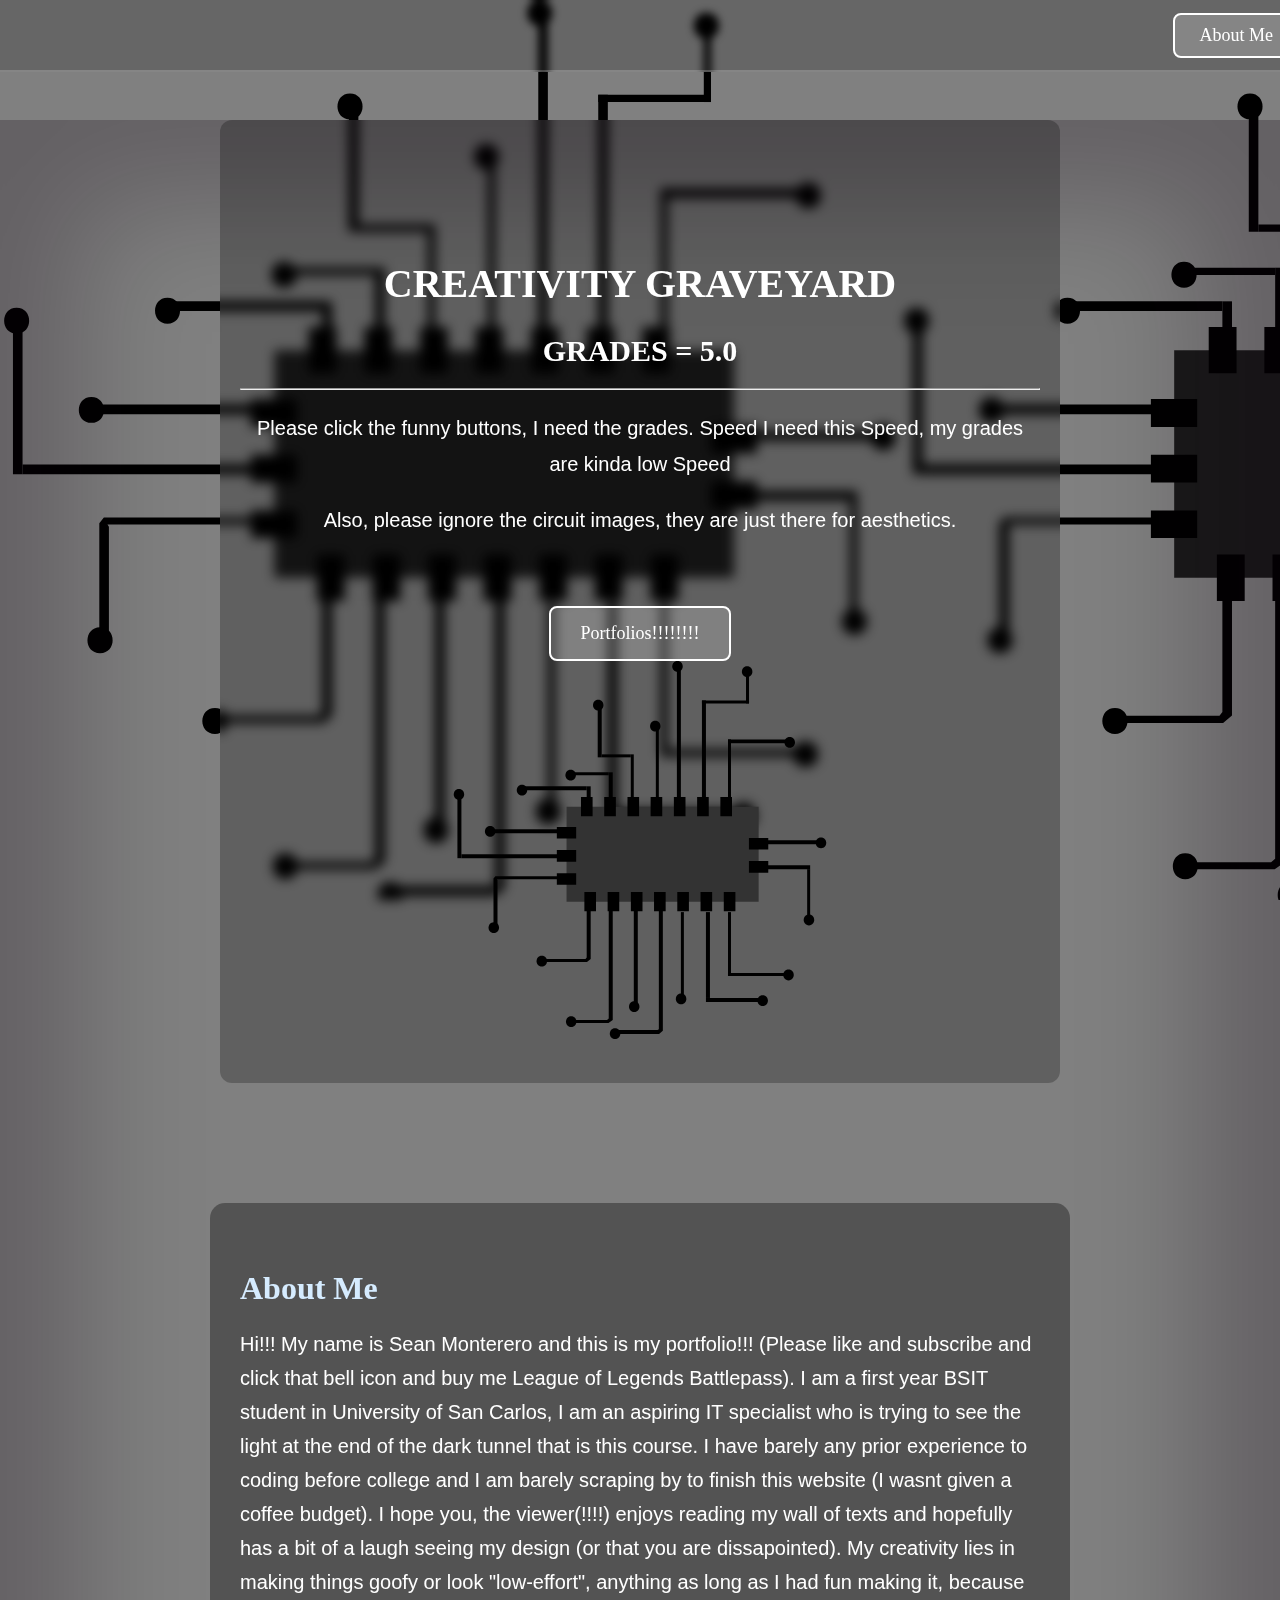
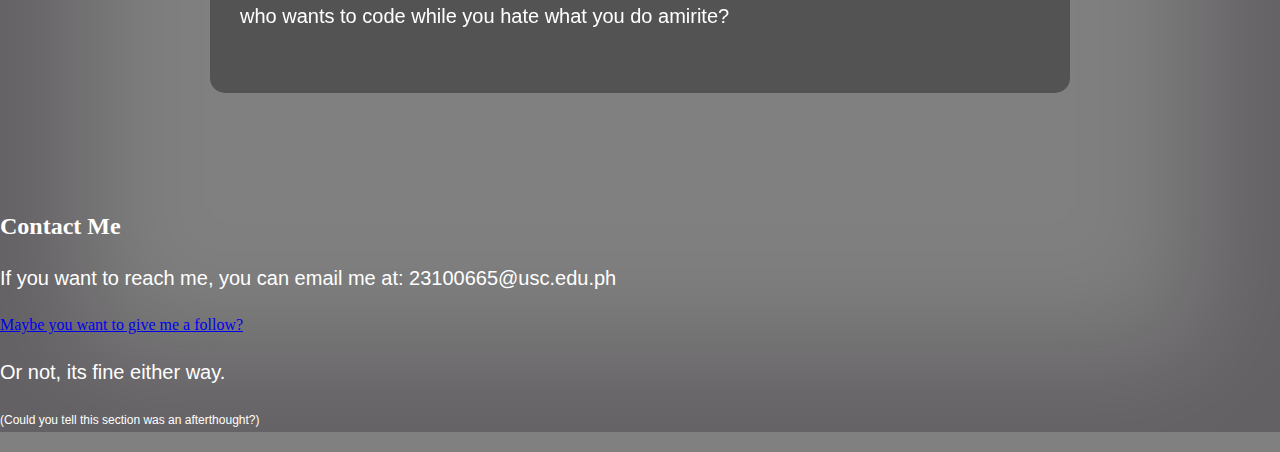
<file: index.html>
<!DOCTYPE html>

<html>

<head>

<title>Creativity Graveyard</title>
<link rel="stylesheet" href="homepage.css">
</head>

<body>
        <div class="topbar">
            <a href="#about" class="about-btn">About Me</a>
        </div>

    <div class="container">
<h1 style="font-family: 'playfair display', serif;
    font-size: 40px;
    margin-top: 100px; color: white;"> CREATIVITY GRAVEYARD</h1>
<h1 style="margin-bottom: 20px; font-size: 30px; color: white;">GRADES = 5.0</h1>
<hr>

<p style="color: white;">
    Please click the funny buttons, I need the grades. 
    Speed I need this Speed, my grades are kinda low Speed
    </p>
<p style="color: white;">
    Also, please ignore the circuit images, they are just there for aesthetics.
    </p>
<br>
<div class="button-container">
    <a href="PlateOfGabagool.html" class="button">Portfolios!!!!!!!!</a>
  
</div>
<img src="circuit.svg">
</div>

    <section id="about">
        <h2><strong>About Me</strong></h2>
        <p>Hi!!! My name is Sean Monterero and this is my portfolio!!! (Please like and subscribe and click that bell icon and buy me League of Legends Battlepass).
             I am a first year BSIT student in University of San Carlos, I am an aspiring IT specialist who is trying to see the light at the end of the dark tunnel that is this course.
              I have barely any prior experience to coding before college and I am barely scraping by to finish this website (I wasnt given a coffee budget).
               I hope you, the viewer(!!!!) enjoys reading my wall of texts and hopefully has a bit of a laugh seeing my design (or that you are dissapointed).
            My creativity lies in making things goofy or look "low-effort", anything as long as I had fun making it, because who wants to code while you hate what you do amirite?</p>
    </section>

    <section class="contactmepls">
        <h2><strong>Contact Me</strong></h2>
        <p>If you want to reach me, you can email me at: 23100665@usc.edu.ph</p>
        <a href= "https://www.instagram.com/frrarrk.dominic/" target="_blank">Maybe you want to give me a follow?</a>
        <p>Or not, its fine either way.</p>
        <p style="font-size: 12px;">(Could you tell this section was an afterthought?) </p>
    </section>
</body>






</html>
</file>
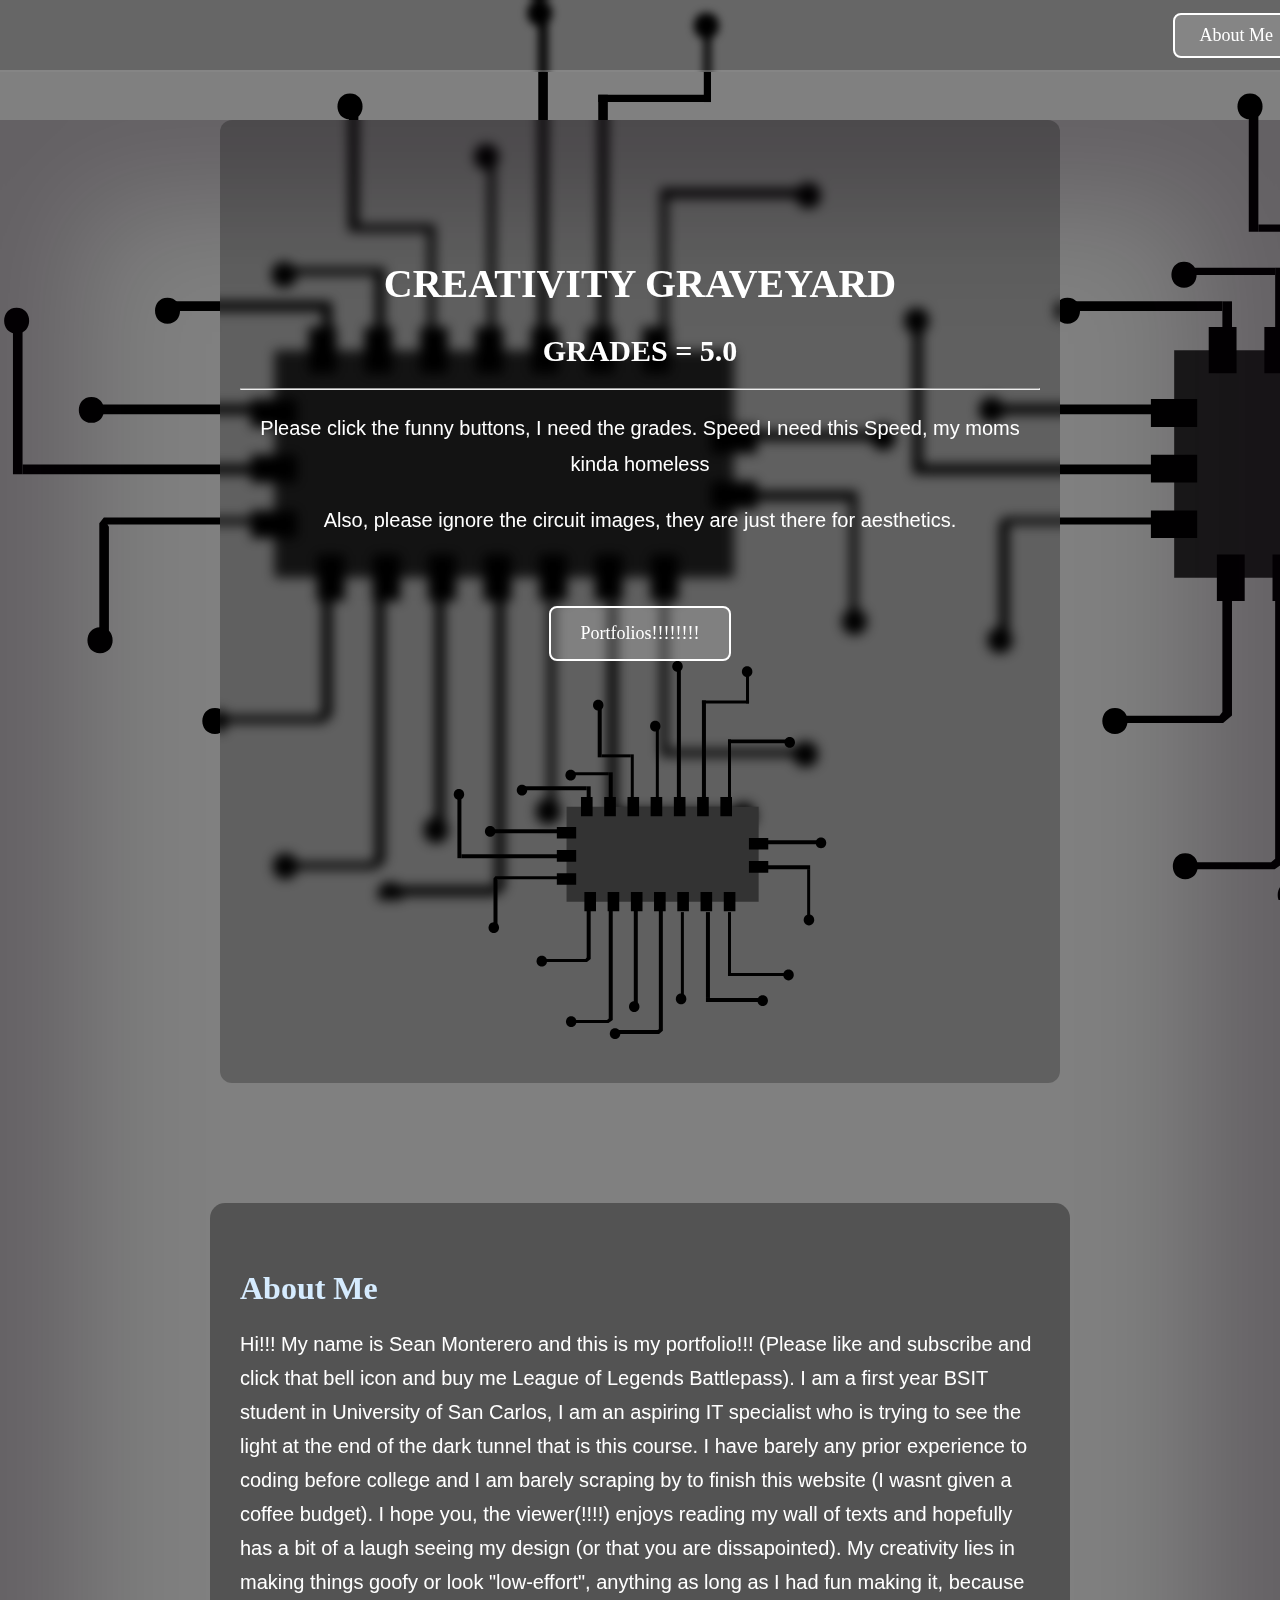
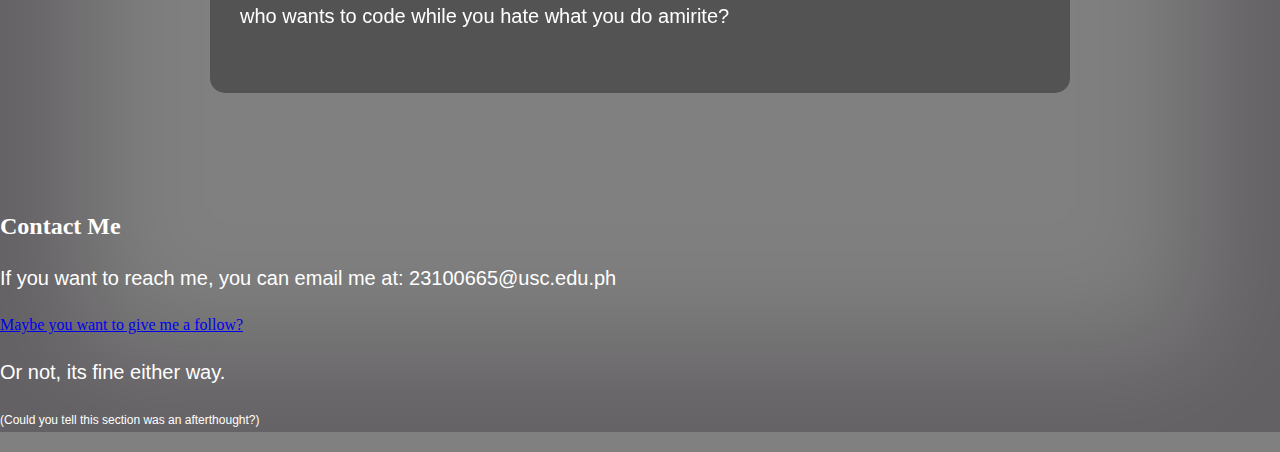
<file: WebShite/index.html>
<!DOCTYPE html>

<html>

<head>

<title>ITC PROJECT</title>
<link rel="stylesheet" href="homepage.css">
</head>

<body>
        <div class="topbar">
            <a href="#about" class="about-btn">About Me</a>
        </div>

    <div class="container">
<h1 style="font-family: 'playfair display', serif;
    font-size: 40px;
    margin-top: 100px; color: white;"> CREATIVITY GRAVEYARD</h1>
<h1 style="margin-bottom: 20px; font-size: 30px; color: white;">GRADES = 5.0</h1>
<hr>

<p style="color: white;">
    Please click the funny buttons, I need the grades. 
    Speed I need this Speed, my moms kinda homeless
    </p>
<p style="color: white;">
    Also, please ignore the circuit images, they are just there for aesthetics.
    </p>
<br>
<div class="button-container">
    <a href="PlateOfGabagool.html" class="button">Portfolios!!!!!!!!</a>
  
</div>
<img src="circuit.svg">
</div>

    <section id="about">
        <h2><strong>About Me</strong></h2>
        <p>Hi!!! My name is Sean Monterero and this is my portfolio!!! (Please like and subscribe and click that bell icon and buy me League of Legends Battlepass).
             I am a first year BSIT student in University of San Carlos, I am an aspiring IT specialist who is trying to see the light at the end of the dark tunnel that is this course.
              I have barely any prior experience to coding before college and I am barely scraping by to finish this website (I wasnt given a coffee budget).
               I hope you, the viewer(!!!!) enjoys reading my wall of texts and hopefully has a bit of a laugh seeing my design (or that you are dissapointed).
            My creativity lies in making things goofy or look "low-effort", anything as long as I had fun making it, because who wants to code while you hate what you do amirite?</p>
    </section>

    <section id="contact">
        <h2><strong>Contact Me</strong></h2>
        <p>If you want to reach me, you can email me at: 23100665@usc.edu.ph</p>
        <a href= "https://www.instagram.com/frrarrk.dominic/" target="_blank">Maybe you want to give me a follow?</a>
        <p>Or not, its fine either way.</p>
        <p style="font-size: 12px;">(Could you tell this section was an afterthought?) </p>
    </section>
</body>





</html>
</file>
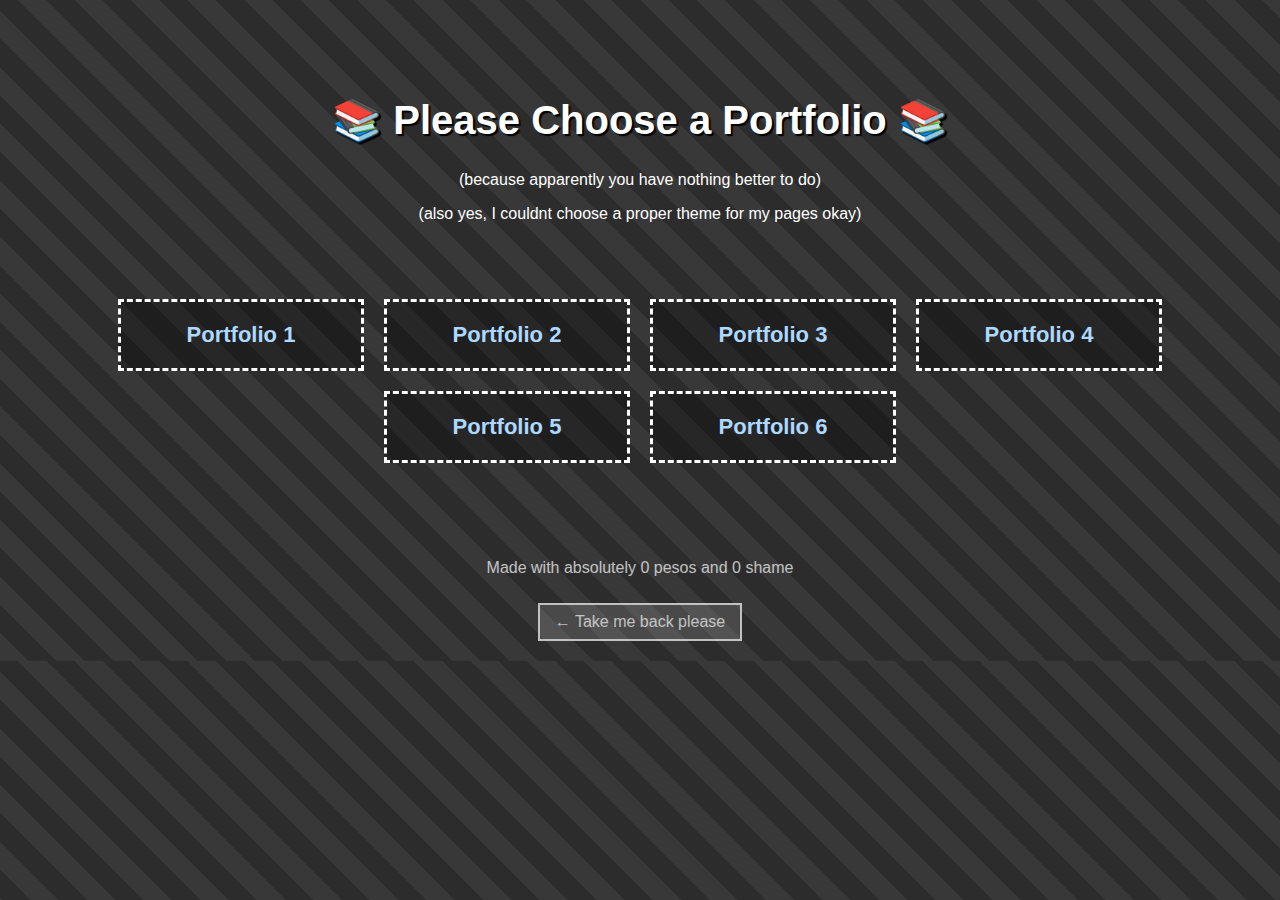
<file: PlateOfGabagool.html>
<!DOCTYPE html>
<html lang="en">
<head>
    <meta charset="UTF-8">
    <meta name="viewport" content="width=device-width, initial-scale=1.0">
    <title>Creativity Graveyard)</title>
    <link rel="stylesheet" href="HalaAngPageNiLanding.css">
</head>
<body>

    <div class="header">
        <h1>📚 Please Choose a Portfolio 📚</h1>
        <p>(because apparently you have nothing better to do)</p>
        <p>(also yes, I couldnt choose a proper theme for my pages okay)</p>
    </div>

    <div class="container">

        <div class="portfolio-box">
            <a href="portfolio1.html">Portfolio 1</a>
        </div>

        <div class="portfolio-box">
            <a href="portfolio2.html">Portfolio 2</a>
        </div>

        <div class="portfolio-box">
            <a href="portfolio3.html">Portfolio 3</a>
        </div>

        <div class="portfolio-box">
            <a href="portfolio4.html">Portfolio 4</a>
        </div>

        <div class="portfolio-box">
            <a href="portfolio5.html">Portfolio 5</a>
        </div>

        <div class="portfolio-box">
            <a href="portfolio6.html">Portfolio 6</a>
        </div>

    </div>

    <div class="footer">
        <p>Made with absolutely 0 pesos and 0 shame</p>
        <a href="index.html" class="back-btn">← Take me back please</a>
    </div>

</body>
</html>
</file>
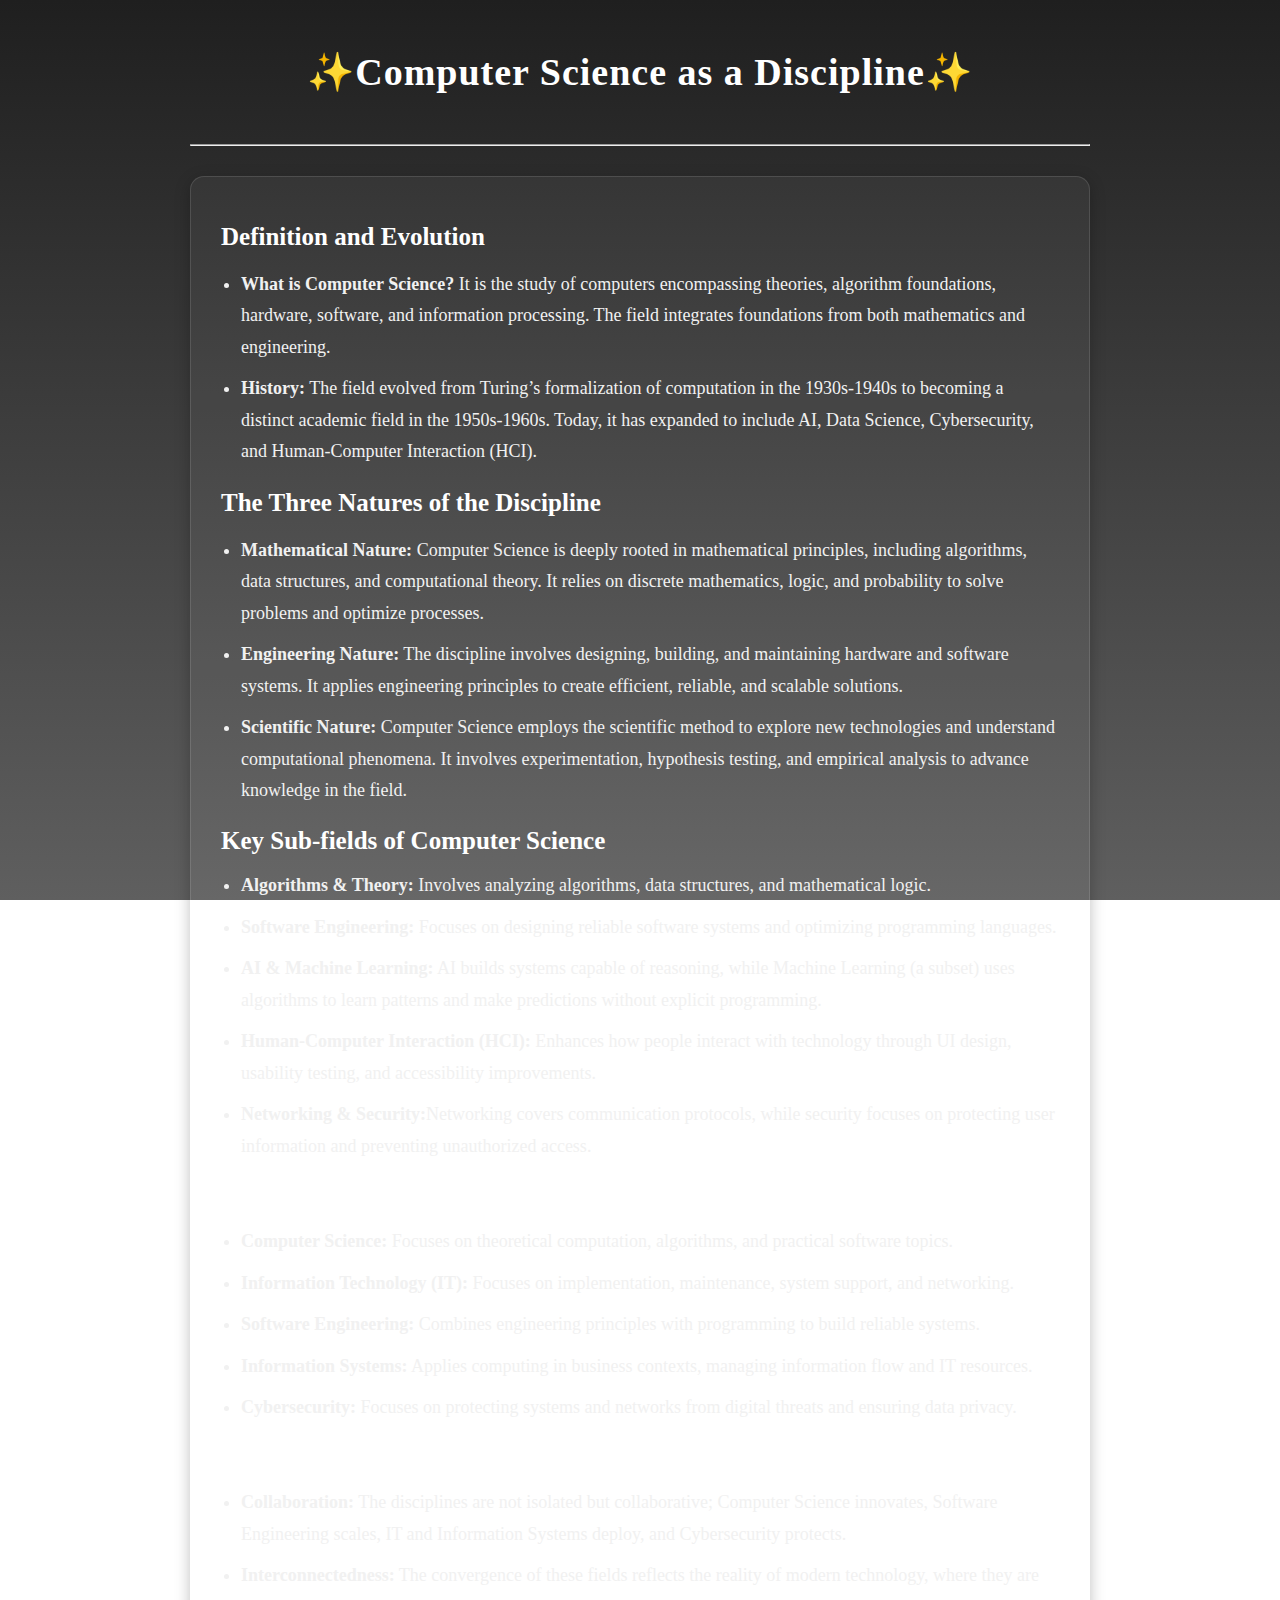
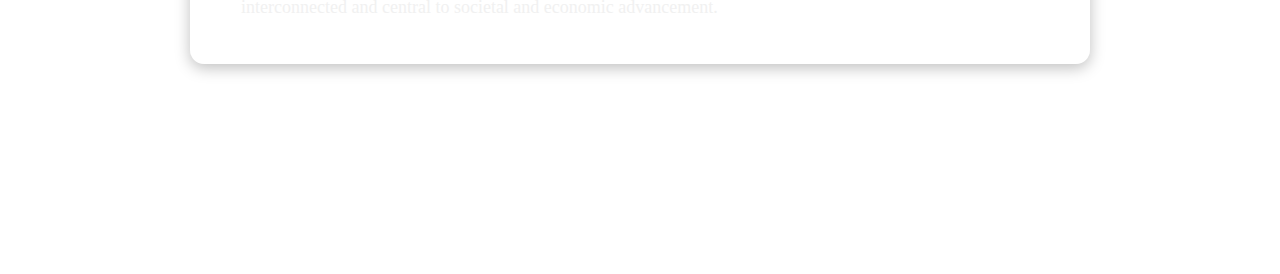
<file: portfolio1.html>
<!DOCTYPE html>
<html lang="en">
<head>
    <meta charset="UTF-8">
    <meta name="viewport" content="width=device-width, initial-scale=1.0">
    <title>Document</title>
    <link rel="stylesheet" href="portfolios.css">
</head>
<body>
    <div class="container">
<h1>✨Computer Science as a Discipline✨</h1>
<hr>
<div class="text-box">

    <h2 style="font-size: 25px; text-align: left; color: white;">
        Definition and Evolution
    </h2>

<p style="text-align: left;">
    <ul>
        <li style="text-align: left;"> <strong>What is Computer Science?</strong> It is the study of computers encompassing theories, algorithm foundations, hardware, software, and information processing.
             The field integrates foundations from both mathematics and engineering. </li>
        <li style="text-align: left;"> <strong>History:</strong> The field evolved from Turing’s formalization of computation in the 1930s-1940s to becoming a distinct academic field in the 1950s-1960s. 
            Today, it has expanded to include AI, Data Science, Cybersecurity, and Human-Computer Interaction (HCI). </li>
    </ul>    
</p>
    <h2 style="font-size: 25px; text-align: left; color: white;">
        The Three Natures of the Discipline
    </h2>

<p style="text-align: left;">
    <ul>
        <li style="text-align: left;"> <strong>Mathematical Nature:</strong> Computer Science is deeply rooted in mathematical principles, including algorithms, data structures, and computational theory. 
            It relies on discrete mathematics, logic, and probability to solve problems and optimize processes. </li>
        <li style="text-align: left;"> <strong>Engineering Nature:</strong> The discipline involves designing, building, and maintaining hardware and software systems. 
            It applies engineering principles to create efficient, reliable, and scalable solutions. </li>
        <li style="text-align: left;"> <strong>Scientific Nature:</strong> Computer Science employs the scientific method to explore new technologies and understand computational phenomena. 
            It involves experimentation, hypothesis testing, and empirical analysis to advance knowledge in the field. </li>
    </ul> 
</p>

<h2 style="font-size: 25px; text-align: left; color: white;">
        Key Sub-fields of Computer Science
</h2>
    <ul>
        <li style="text-align: left;">
            <strong>Algorithms & Theory:</strong> Involves analyzing algorithms, data structures, and mathematical logic.
        </li>
        <li style="text-align: left;">
            <strong>Software Engineering:</strong> Focuses on designing reliable software systems and optimizing programming languages.
        </li>
        <li style="text-align: left;"> 
            <strong>AI & Machine Learning:</strong> AI builds systems capable of reasoning, while Machine Learning (a subset)
             uses algorithms to learn patterns and make predictions without explicit programming.
        </li>
        <li style="text-align: left;">
            <strong>Human-Computer Interaction (HCI):</strong> Enhances how people interact with technology through UI design, usability testing, and accessibility improvements.
        </li>
        <li style="text-align: left;">
            <strong>Networking & Security:</strong>Networking covers communication protocols, while security focuses on protecting user information and preventing unauthorized access.
        </li>
    </ul>
<h2 style="font-size: 25px; text-align: left; color: white;">
    The 5 Computing Disciplines
</h2>


<ul>
    <li style="text-align: left;">
        <strong>Computer Science:</strong> Focuses on theoretical computation, algorithms, and practical software topics.
    </li>
    <li style="text-align: left;">
        <strong>Information Technology (IT):</strong> Focuses on implementation, maintenance, system support, and networking.
    </li>
    <li style="text-align: left;">
        <strong>Software Engineering:</strong> Combines engineering principles with programming to build reliable systems.
    </li>
    <li style="text-align: left;">
        <strong>Information Systems:</strong> Applies computing in business contexts, managing information flow and IT resources.
    </li>
    <li style="text-align: left;">
        <strong>Cybersecurity:</strong> Focuses on protecting systems and networks from digital threats and ensuring data privacy.
    </li>
</ul>

<h2 style="font-size: 25px; text-align: left; color: white;">
    Analysis of the Field
</h2>

<ul>
    <li style="text-align: left;">
        <strong>Collaboration:</strong> The disciplines are not isolated but collaborative; Computer Science innovates, Software Engineering scales, IT and Information Systems deploy, and Cybersecurity protects.
    </li>
    <li style="text-align: left;">
        <strong>Interconnectedness:</strong> The convergence of these fields reflects the reality of modern technology, where they are interconnected and central to societal and economic advancement.
    </li>
</ul>
</div>
<br>
    <div class="button-container">
    <a href="PlateOfGabagool.html" class="button">Take me back!</a>
    
    </div>

</div>
</body





</html>
</file>
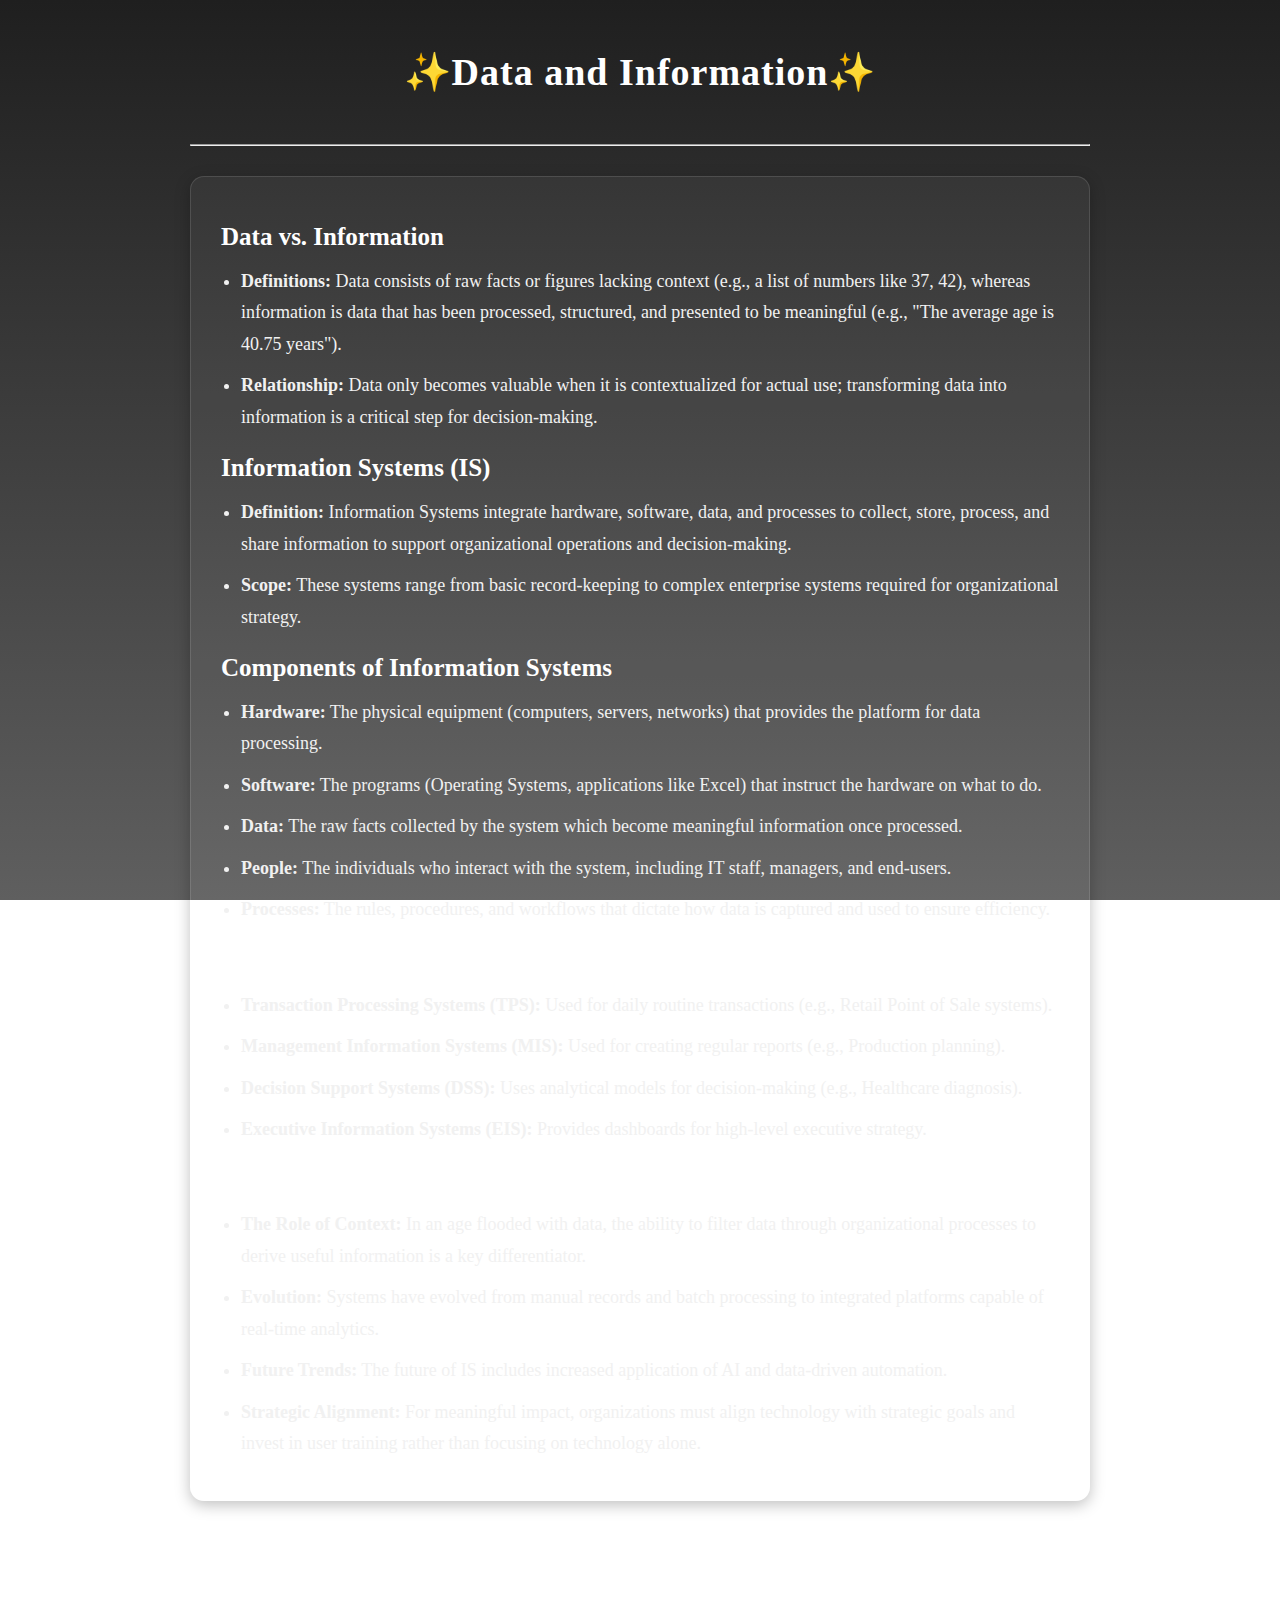
<file: portfolio2.html>
<!DOCTYPE html>
<html lang="en">
<head>
    <meta charset="UTF-8">
    <meta name="viewport" content="width=device-width, initial-scale=1.0">
    <title>Creativity Graveyard</title>
    <link rel="stylesheet" href="portfolios.css">
</head>
<body>
    <div class="container">
        <h1>✨Data and Information✨</h1>
        <hr>

        <div class="text-box">
            <!-- Data vs. Information -->
            <h2 style="font-size: 25px; text-align: left; color: white;">
                Data vs. Information
            </h2>

            <ul>
                <li style="text-align: left;">
                    <strong>Definitions:</strong> Data consists of raw facts or figures lacking context (e.g., a list of numbers like 37, 42), whereas information is data that has been processed, structured, and presented to be meaningful (e.g., "The average age is 40.75 years").
                </li>
                <li style="text-align: left;">
                    <strong>Relationship:</strong> Data only becomes valuable when it is contextualized for actual use; transforming data into information is a critical step for decision-making.
                </li>
            </ul>

           
            <h2 style="font-size: 25px; text-align: left; color: white;">
                Information Systems (IS)
            </h2>

            <ul>
                <li style="text-align: left;">
                    <strong>Definition:</strong> Information Systems integrate hardware, software, data, and processes to collect, store, process, and share information to support organizational operations and decision-making.
                </li>
                <li style="text-align: left;">
                    <strong>Scope:</strong> These systems range from basic record-keeping to complex enterprise systems required for organizational strategy.
                </li>
            </ul>

          
            <h2 style="font-size: 25px; text-align: left; color: white;">
                Components of Information Systems
            </h2>

            <ul>
                <li style="text-align: left;"><strong>Hardware:</strong> The physical equipment (computers, servers, networks) that provides the platform for data processing.</li>
                <li style="text-align: left;"><strong>Software:</strong> The programs (Operating Systems, applications like Excel) that instruct the hardware on what to do.</li>
                <li style="text-align: left;"><strong>Data:</strong> The raw facts collected by the system which become meaningful information once processed.</li>
                <li style="text-align: left;"><strong>People:</strong> The individuals who interact with the system, including IT staff, managers, and end-users.</li>
                <li style="text-align: left;"><strong>Processes:</strong> The rules, procedures, and workflows that dictate how data is captured and used to ensure efficiency.</li>
            </ul>

           
            <h2 style="font-size: 25px; text-align: left; color: white;">
                Types of Support Systems
            </h2>

            <ul>
                <li style="text-align: left;"><strong>Transaction Processing Systems (TPS):</strong> Used for daily routine transactions (e.g., Retail Point of Sale systems).</li>
                <li style="text-align: left;"><strong>Management Information Systems (MIS):</strong> Used for creating regular reports (e.g., Production planning).</li>
                <li style="text-align: left;"><strong>Decision Support Systems (DSS):</strong> Uses analytical models for decision-making (e.g., Healthcare diagnosis).</li>
                <li style="text-align: left;"><strong>Executive Information Systems (EIS):</strong> Provides dashboards for high-level executive strategy.</li>
            </ul>

          
            <h2 style="font-size: 25px; text-align: left; color: white;">
                Analysis and Future Outlook
            </h2>

            <ul>
                <li style="text-align: left;"><strong>The Role of Context:</strong> In an age flooded with data, the ability to filter data through organizational processes to derive useful information is a key differentiator.</li>
                <li style="text-align: left;"><strong>Evolution:</strong> Systems have evolved from manual records and batch processing to integrated platforms capable of real-time analytics.</li>
                <li style="text-align: left;"><strong>Future Trends:</strong> The future of IS includes increased application of AI and data-driven automation.</li>
                <li style="text-align: left;"><strong>Strategic Alignment:</strong> For meaningful impact, organizations must align technology with strategic goals and invest in user training rather than focusing on technology alone.</li>
            </ul>
        </div>

     
        <br>
        <div class="button-container">
          <a href="PlateOfGabagool.html" class="button">Take me back!</a>
        </div>
    </div>
   
    



</body>
</html>
</file>
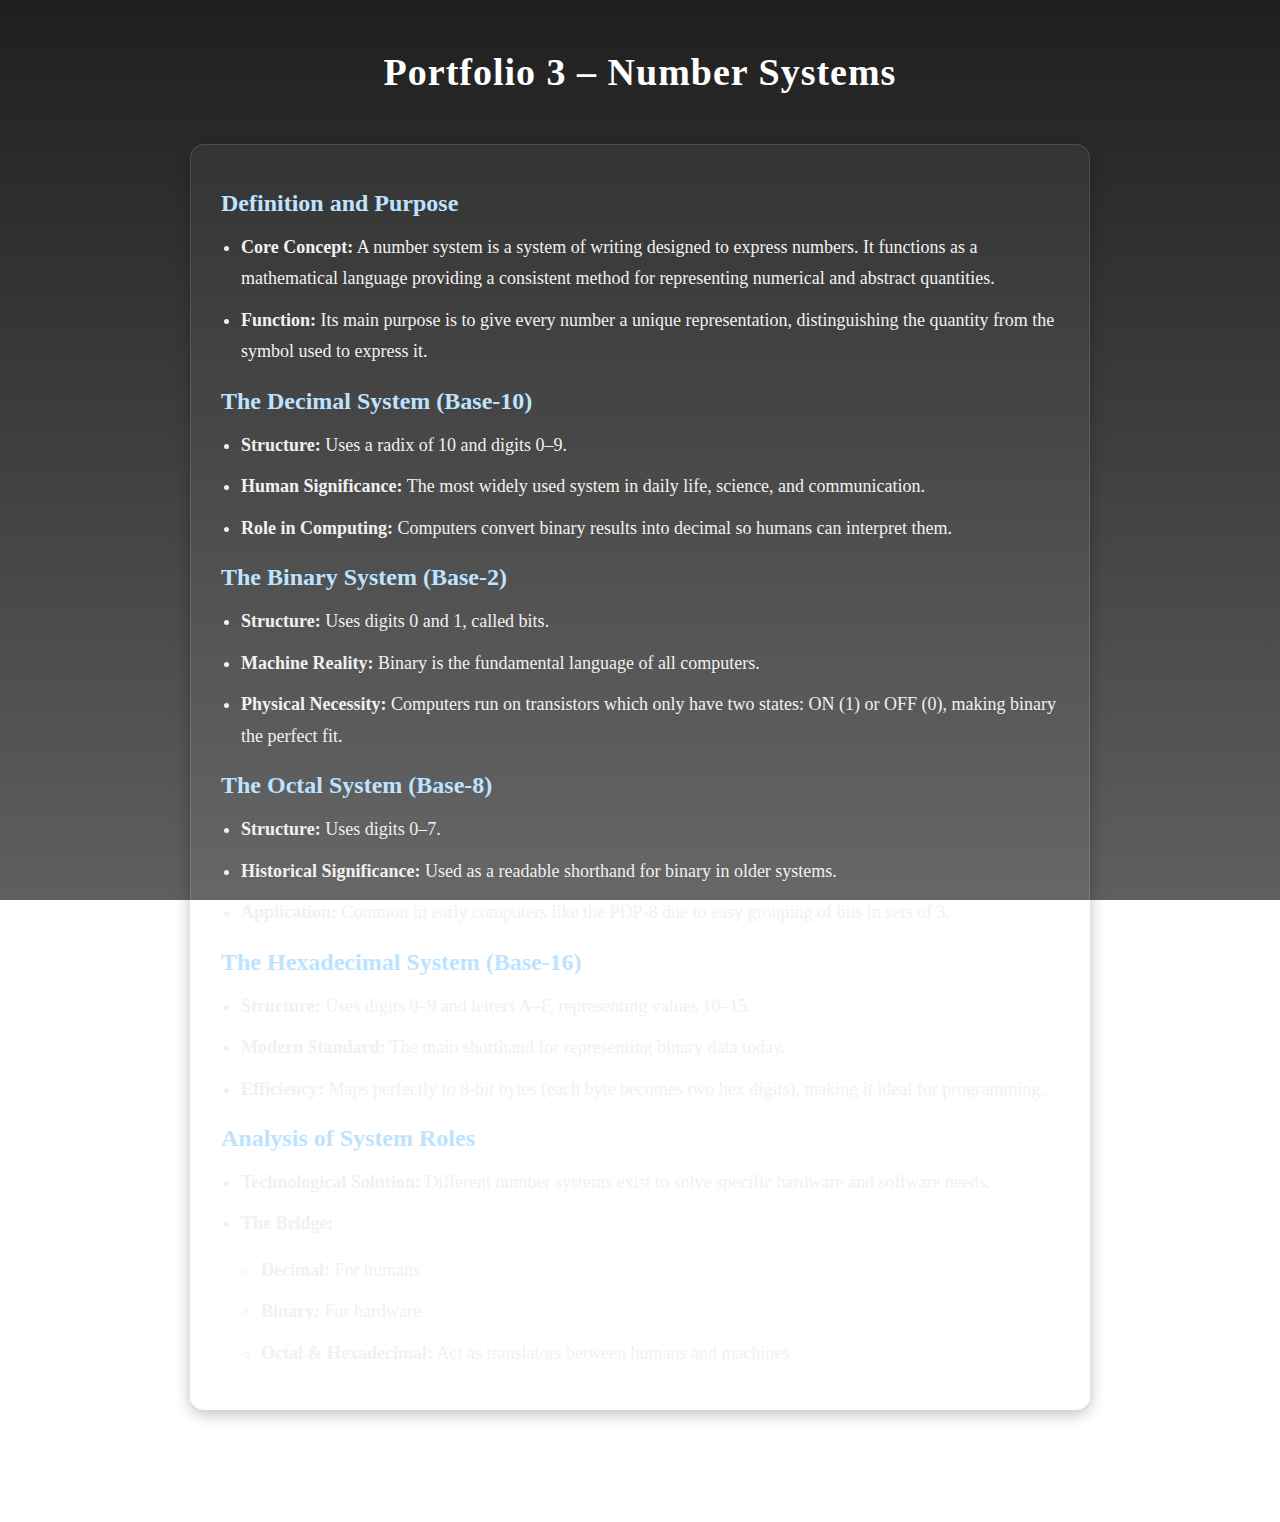
<file: portfolio3.html>
<!DOCTYPE html>
<html lang="en">
<head>
    <meta charset="UTF-8">
    <meta name="viewport" content="width=device-width, initial-scale=1.0">
    <title>Creativity Graveyard</title>
    <link rel="stylesheet" href="portfolios.css">
</head>
<body>

    <div class="container">
        <h1>Portfolio 3 – Number Systems</h1>

        <div class="text-box">

            <h2>Definition and Purpose</h2>
            <ul>
                <li><strong>Core Concept:</strong> A number system is a system of writing designed to express numbers. It functions as a mathematical language providing a consistent method for representing numerical and abstract quantities.</li>
                <li><strong>Function:</strong> Its main purpose is to give every number a unique representation, distinguishing the quantity from the symbol used to express it.</li>
            </ul>

            <h2>The Decimal System (Base-10)</h2>
            <ul>
                <li><strong>Structure:</strong> Uses a radix of 10 and digits 0–9.</li>
                <li><strong>Human Significance:</strong> The most widely used system in daily life, science, and communication.</li>
                <li><strong>Role in Computing:</strong> Computers convert binary results into decimal so humans can interpret them.</li>
            </ul>

            <h2>The Binary System (Base-2)</h2>
            <ul>
                <li><strong>Structure:</strong> Uses digits 0 and 1, called bits.</li>
                <li><strong>Machine Reality:</strong> Binary is the fundamental language of all computers.</li>
                <li><strong>Physical Necessity:</strong> Computers run on transistors which only have two states: ON (1) or OFF (0), making binary the perfect fit.</li>
            </ul>

            <h2>The Octal System (Base-8)</h2>
            <ul>
                <li><strong>Structure:</strong> Uses digits 0–7.</li>
                <li><strong>Historical Significance:</strong> Used as a readable shorthand for binary in older systems.</li>
                <li><strong>Application:</strong> Common in early computers like the PDP-8 due to easy grouping of bits in sets of 3.</li>
            </ul>

            <h2>The Hexadecimal System (Base-16)</h2>
            <ul>
                <li><strong>Structure:</strong> Uses digits 0–9 and letters A–F, representing values 10–15.</li>
                <li><strong>Modern Standard:</strong> The main shorthand for representing binary data today.</li>
                <li><strong>Efficiency:</strong> Maps perfectly to 8-bit bytes (each byte becomes two hex digits), making it ideal for programming.</li>
            </ul>

            <h2>Analysis of System Roles</h2>
            <ul>
                <li><strong>Technological Solution:</strong> Different number systems exist to solve specific hardware and software needs.</li>
                <li><strong>The Bridge:</strong>  
                    <ul>
                        <li><strong>Decimal:</strong> For humans</li>
                        <li><strong>Binary:</strong> For hardware</li>
                        <li><strong>Octal & Hexadecimal:</strong> Act as translators between humans and machines</li>
                    </ul>
                </li>
            </ul>

        </div>
    </div>

    <div class="button-container">
        <a href="PlateOfGabagool.html" class="button">Take me back!</a>
    </div>

</body>
</html>
</file>
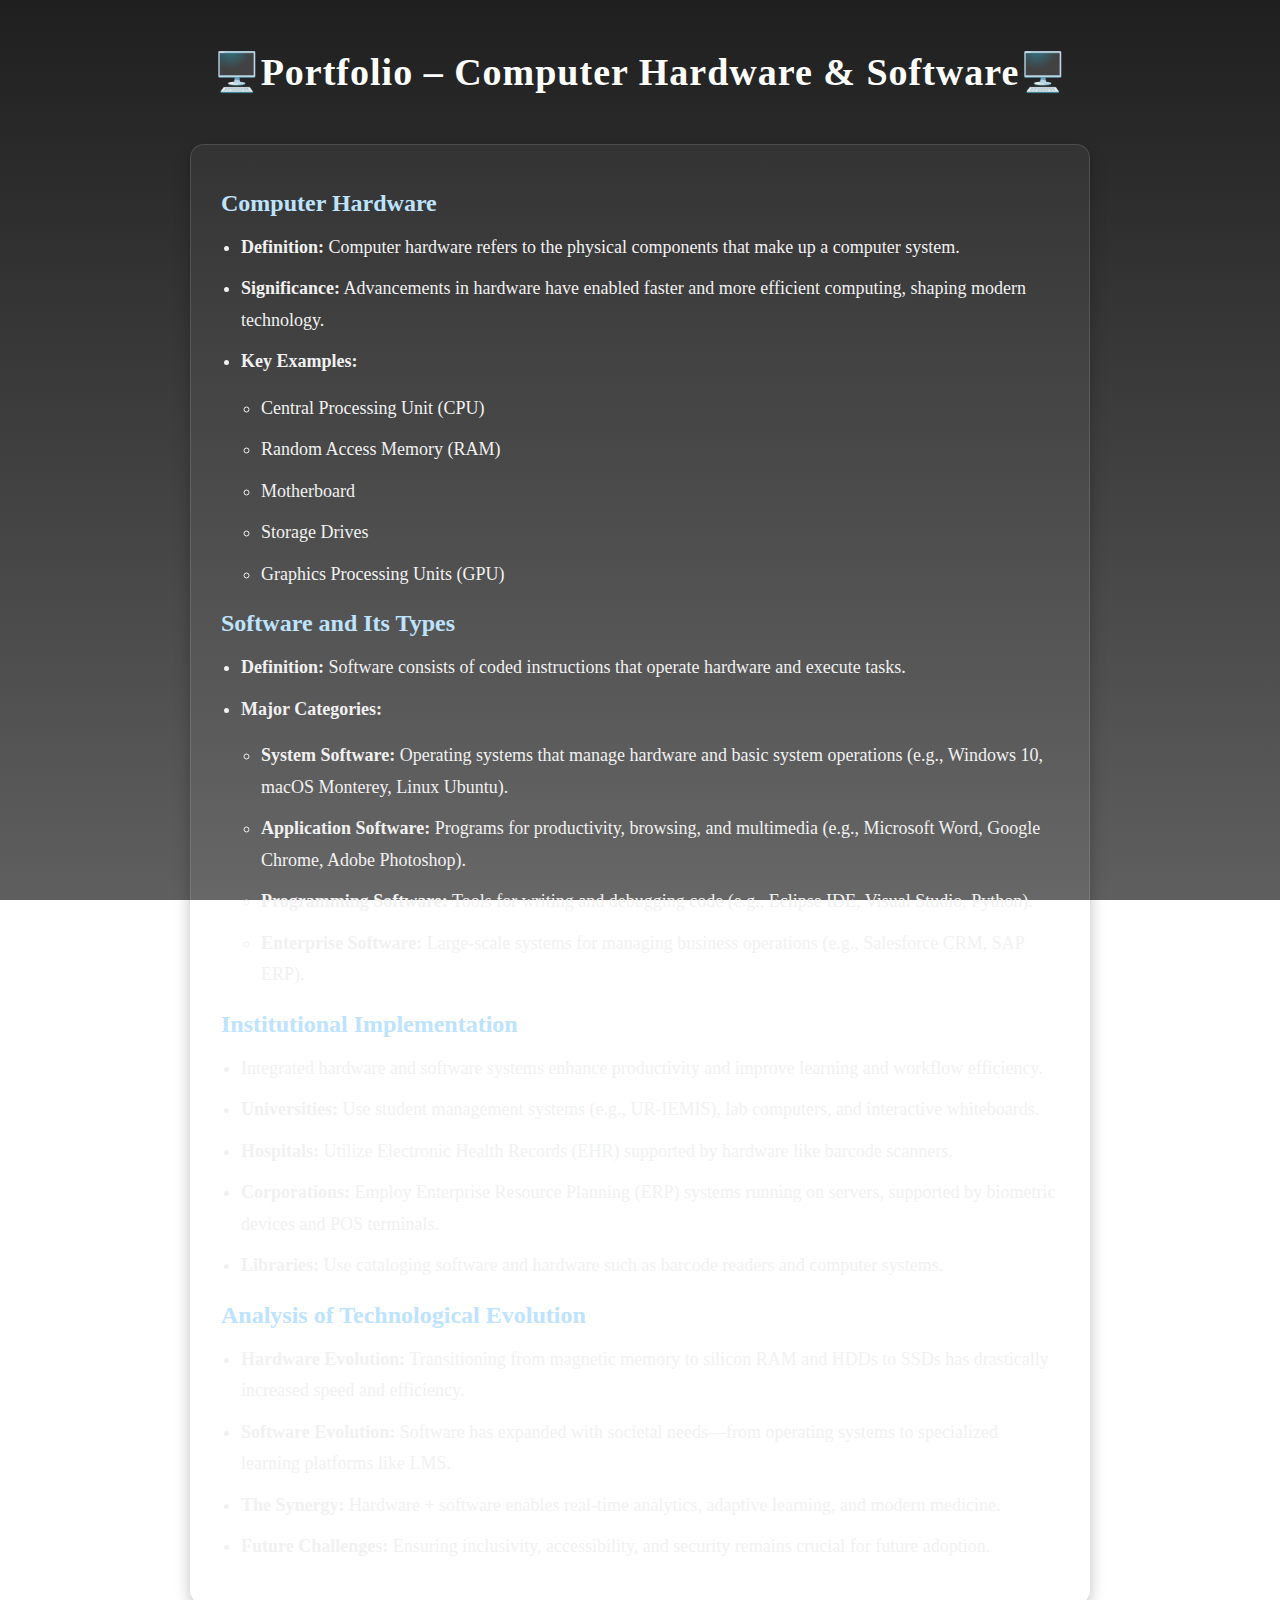
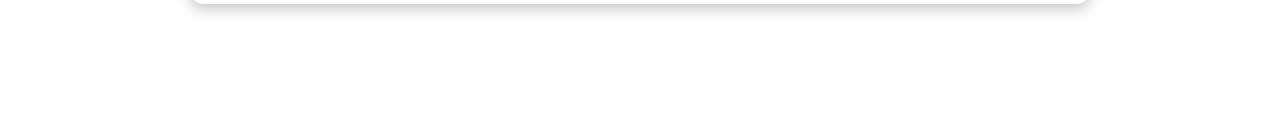
<file: portfolio4.html>
<!DOCTYPE html>
<html lang="en">
<head>
    <meta charset="UTF-8">
    <meta name="viewport" content="width=device-width, initial-scale=1.0">
    <title>Portfolio – Hardware and Software</title>
    <link rel="stylesheet" href="portfolios.css">
</head>
<body>

    <div class="container">
        <h1>🖥️Portfolio – Computer Hardware & Software🖥️</h1>

        <div class="text-box">

            <h2>Computer Hardware</h2>
            <ul>
                <li><strong>Definition:</strong> Computer hardware refers to the physical components that make up a computer system.</li>
                <li><strong>Significance:</strong> Advancements in hardware have enabled faster and more efficient computing, shaping modern technology.</li>
                <li><strong>Key Examples:</strong>
                    <ul>
                        <li>Central Processing Unit (CPU)</li>
                        <li>Random Access Memory (RAM)</li>
                        <li>Motherboard</li>
                        <li>Storage Drives</li>
                        <li>Graphics Processing Units (GPU)</li>
                    </ul>
                </li>
            </ul>

            <h2>Software and Its Types</h2>
            <ul>
                <li><strong>Definition:</strong> Software consists of coded instructions that operate hardware and execute tasks.</li>
                <li><strong>Major Categories:</strong>
                    <ul>
                        <li><strong>System Software:</strong> Operating systems that manage hardware and basic system operations (e.g., Windows 10, macOS Monterey, Linux Ubuntu).</li>
                        <li><strong>Application Software:</strong> Programs for productivity, browsing, and multimedia (e.g., Microsoft Word, Google Chrome, Adobe Photoshop).</li>
                        <li><strong>Programming Software:</strong> Tools for writing and debugging code (e.g., Eclipse IDE, Visual Studio, Python).</li>
                        <li><strong>Enterprise Software:</strong> Large-scale systems for managing business operations (e.g., Salesforce CRM, SAP ERP).</li>
                    </ul>
                </li>
            </ul>

            <h2>Institutional Implementation</h2>
            <ul>
                <li>Integrated hardware and software systems enhance productivity and improve learning and workflow efficiency.</li>
                <li><strong>Universities:</strong> Use student management systems (e.g., UR-IEMIS), lab computers, and interactive whiteboards.</li>
                <li><strong>Hospitals:</strong> Utilize Electronic Health Records (EHR) supported by hardware like barcode scanners.</li>
                <li><strong>Corporations:</strong> Employ Enterprise Resource Planning (ERP) systems running on servers, supported by biometric devices and POS terminals.</li>
                <li><strong>Libraries:</strong> Use cataloging software and hardware such as barcode readers and computer systems.</li>
            </ul>

            <h2>Analysis of Technological Evolution</h2>
            <ul>
                <li><strong>Hardware Evolution:</strong> Transitioning from magnetic memory to silicon RAM and HDDs to SSDs has drastically increased speed and efficiency.</li>
                <li><strong>Software Evolution:</strong> Software has expanded with societal needs—from operating systems to specialized learning platforms like LMS.</li>
                <li><strong>The Synergy:</strong> Hardware + software enables real-time analytics, adaptive learning, and modern medicine.</li>
                <li><strong>Future Challenges:</strong> Ensuring inclusivity, accessibility, and security remains crucial for future adoption.</li>
            </ul>

        </div>
    </div>

    <div class="button-container">
         <a href="PlateOfGabagool.html" class="button">Take me back!</a>
    </div>

</body>
</html>
</file>
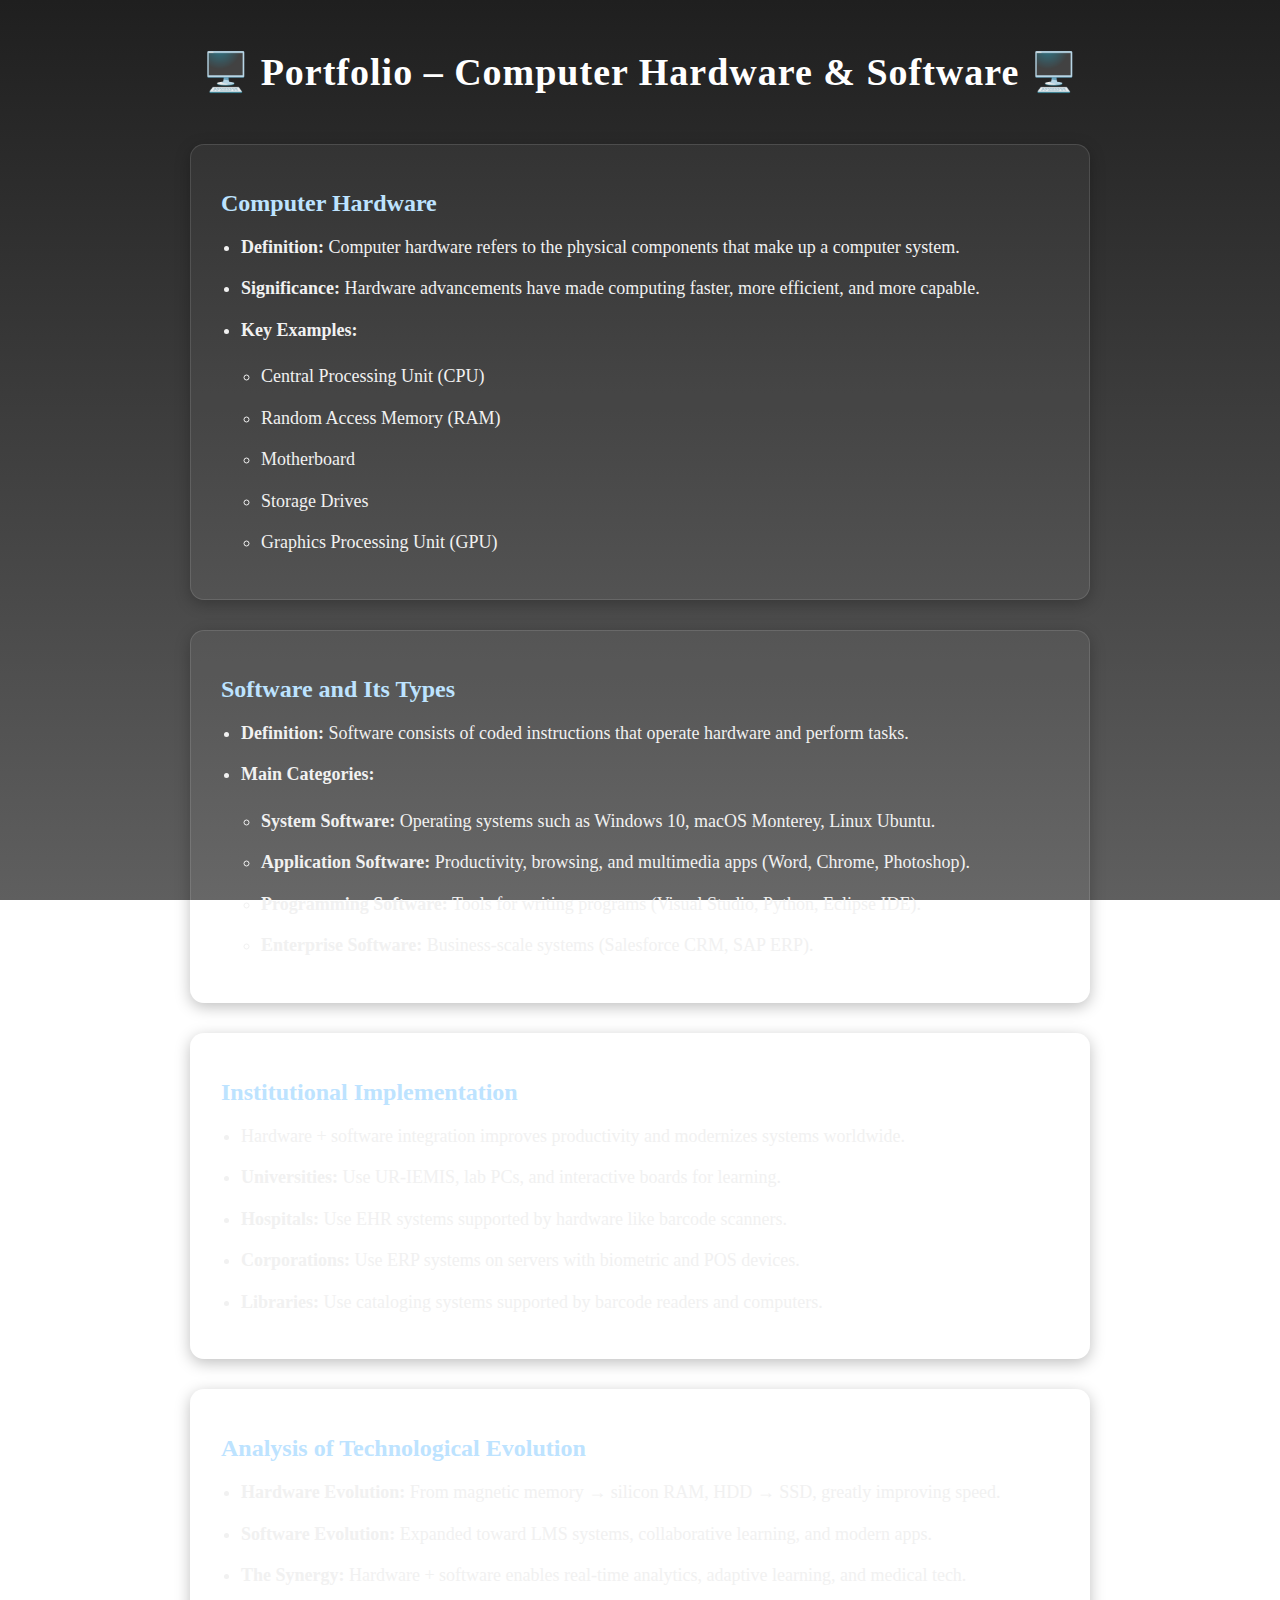
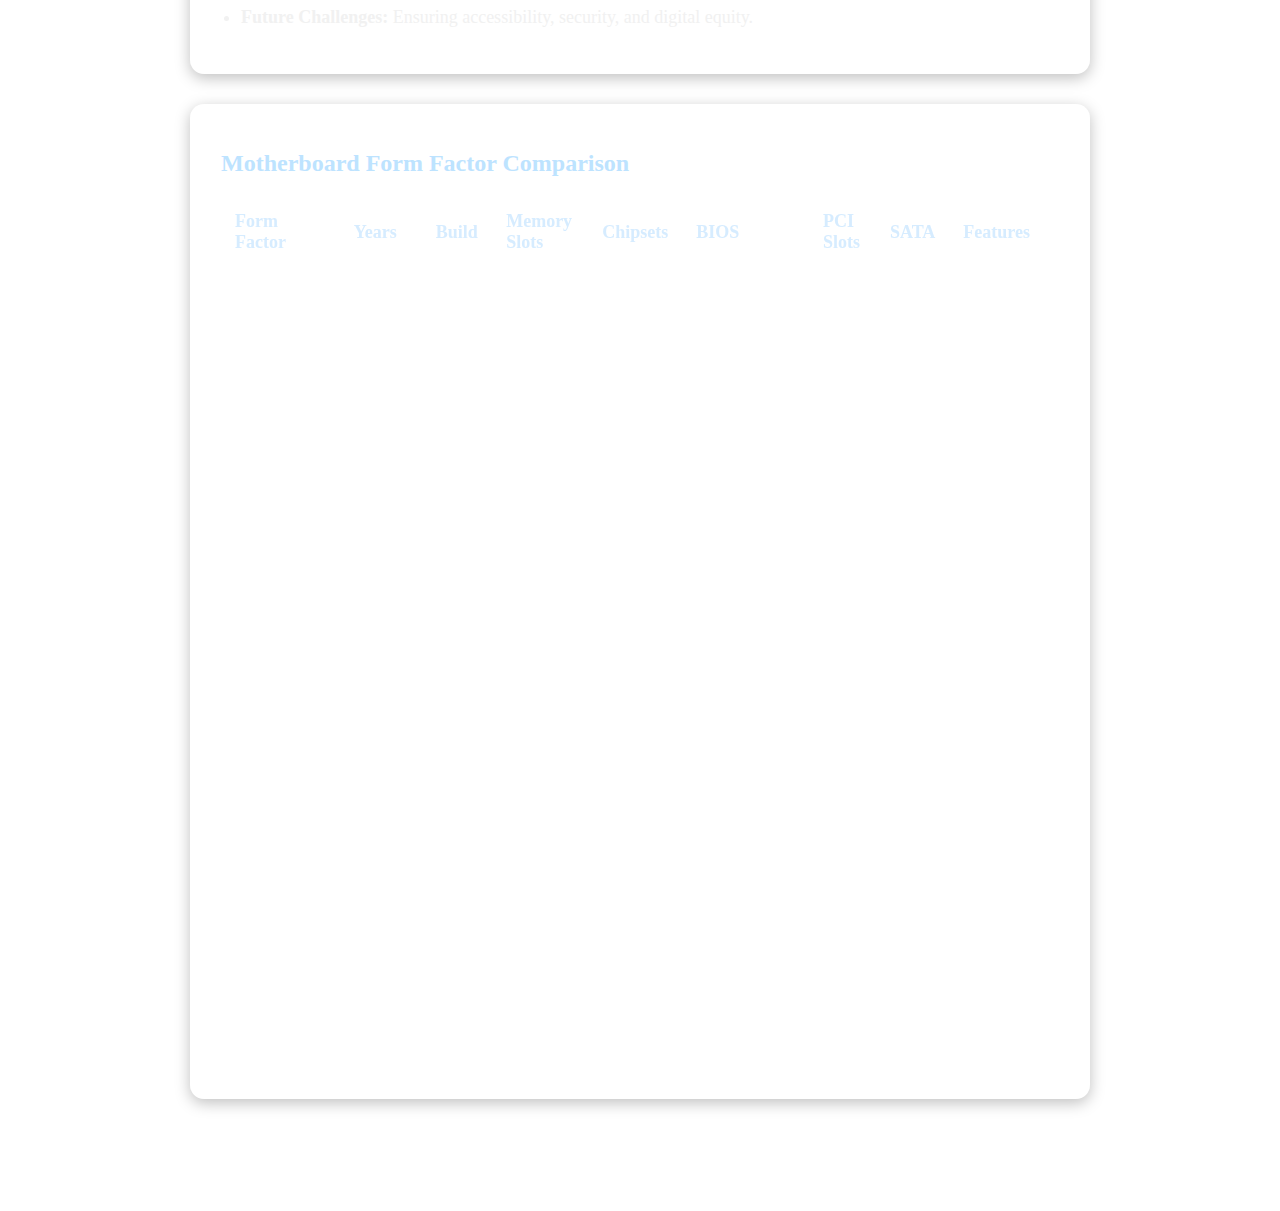
<file: portfolio5.html>
<!DOCTYPE html>
<html lang="en">
<head>
    <meta charset="UTF-8">
    <meta name="viewport" content="width=device-width, initial-scale=1.0">
    <title>Portfolio – Hardware and Software</title>
    <link rel="stylesheet" href="portfolios.css">
</head>
<body>

    <div class="container">
        <h1>🖥️ Portfolio – Computer Hardware & Software 🖥️</h1>

        
        <div class="text-box">
            <h2>Computer Hardware</h2>
            <ul>
                <li><strong>Definition:</strong> Computer hardware refers to the physical components that make up a computer system.</li>
                <li><strong>Significance:</strong> Hardware advancements have made computing faster, more efficient, and more capable.</li>
                <li><strong>Key Examples:</strong>
                    <ul>
                        <li>Central Processing Unit (CPU)</li>
                        <li>Random Access Memory (RAM)</li>
                        <li>Motherboard</li>
                        <li>Storage Drives</li>
                        <li>Graphics Processing Unit (GPU)</li>
                    </ul>
                </li>
            </ul>
        </div>

        
        <div class="text-box">
            <h2>Software and Its Types</h2>
            <ul>
                <li><strong>Definition:</strong> Software consists of coded instructions that operate hardware and perform tasks.</li>
                <li><strong>Main Categories:</strong>
                    <ul>
                        <li><strong>System Software:</strong> Operating systems such as Windows 10, macOS Monterey, Linux Ubuntu.</li>
                        <li><strong>Application Software:</strong> Productivity, browsing, and multimedia apps (Word, Chrome, Photoshop).</li>
                        <li><strong>Programming Software:</strong> Tools for writing programs (Visual Studio, Python, Eclipse IDE).</li>
                        <li><strong>Enterprise Software:</strong> Business-scale systems (Salesforce CRM, SAP ERP).</li>
                    </ul>
                </li>
            </ul>
        </div>

      
        <div class="text-box">
            <h2>Institutional Implementation</h2>
            <ul>
                <li>Hardware + software integration improves productivity and modernizes systems worldwide.</li>
                <li><strong>Universities:</strong> Use UR-IEMIS, lab PCs, and interactive boards for learning.</li>
                <li><strong>Hospitals:</strong> Use EHR systems supported by hardware like barcode scanners.</li>
                <li><strong>Corporations:</strong> Use ERP systems on servers with biometric and POS devices.</li>
                <li><strong>Libraries:</strong> Use cataloging systems supported by barcode readers and computers.</li>
            </ul>
        </div>

        
        <div class="text-box">
            <h2>Analysis of Technological Evolution</h2>
            <ul>
                <li><strong>Hardware Evolution:</strong> From magnetic memory → silicon RAM, HDD → SSD, greatly improving speed.</li>
                <li><strong>Software Evolution:</strong> Expanded toward LMS systems, collaborative learning, and modern apps.</li>
                <li><strong>The Synergy:</strong> Hardware + software enables real-time analytics, adaptive learning, and medical tech.</li>
                <li><strong>Future Challenges:</strong> Ensuring accessibility, security, and digital equity.</li>
            </ul>
        </div>

        
        <div class="text-box">
            <h2>Motherboard Form Factor Comparison</h2>

            <table class="info-table">
                <tr>
                    <th>Form Factor</th>
                    <th>Years</th>
                    <th>Build</th>
                    <th>Memory Slots</th>
                    <th>Chipsets</th>
                    <th>BIOS</th>
                    <th>PCI Slots</th>
                    <th>SATA</th>
                    <th>Features</th>
                </tr>

                <tr>
                    <td>AT Motherboard</td>
                    <td>1984–1997</td>
                    <td>Varies</td>
                    <td>Varies</td>
                    <td>Varies</td>
                    <td>AMI/AWARD</td>
                    <td>Up to 8</td>
                    <td>None</td>
                    <td>5-Pin DIN keyboard port</td>
                </tr>

                <tr>
                    <td>ATX Motherboard</td>
                    <td>1995–Present</td>
                    <td>Varies</td>
                    <td>2–4</td>
                    <td>Varies</td>
                    <td>UEFI</td>
                    <td>Up to 7</td>
                    <td>Yes</td>
                    <td>Integrated I/O panel, 20/24-pin power</td>
                </tr>

                <tr>
                    <td>BTX Motherboard</td>
                    <td>2004–2007</td>
                    <td>Varies</td>
                    <td>2–4</td>
                    <td>Varies</td>
                    <td>UEFI</td>
                    <td>Up to 7</td>
                    <td>Yes</td>
                    <td>Optimized airflow layout</td>
                </tr>

                <tr>
                    <td>Extended-ATX</td>
                    <td>1999–Present</td>
                    <td>Varies</td>
                    <td>4–8+</td>
                    <td>Varies</td>
                    <td>UEFI</td>
                    <td>Up to 7</td>
                    <td>Yes</td>
                    <td>Supports dual-CPU setups</td>
                </tr>

                <tr>
                    <td>LPX Motherboard</td>
                    <td>Late 80s–Mid 90s</td>
                    <td>Varies</td>
                    <td>Varies</td>
                    <td>Varies</td>
                    <td>AMI/AWARD</td>
                    <td>Riser Card</td>
                    <td>None</td>
                    <td>Slim design with riser card</td>
                </tr>

                <tr>
                    <td>Micro-ATX</td>
                    <td>1997–Present</td>
                    <td>Varies</td>
                    <td>2–4</td>
                    <td>Varies</td>
                    <td>UEFI</td>
                    <td>Up to 4</td>
                    <td>Yes</td>
                    <td>Smaller ATX footprint</td>
                </tr>

                <tr>
                    <td>Mini ITX</td>
                    <td>2001–Present</td>
                    <td>Varies</td>
                    <td>2</td>
                    <td>Varies</td>
                    <td>UEFI</td>
                    <td>1</td>
                    <td>Yes</td>
                    <td>Compact, low-power builds</td>
                </tr>

                <tr>
                    <td>Mini-ATX</td>
                    <td>1998</td>
                    <td>Varies</td>
                    <td>2–4</td>
                    <td>Varies</td>
                    <td>AWARD</td>
                    <td>Up to 6</td>
                    <td>Yes</td>
                    <td>Small variant of ATX</td>
                </tr>

                <tr>
                    <td>Pico BTX</td>
                    <td>2004–2007</td>
                    <td>Varies</td>
                    <td>1–2</td>
                    <td>Varies</td>
                    <td>Varies</td>
                    <td>1</td>
                    <td>Yes</td>
                    <td>Smallest BTX form factor</td>
                </tr>

            </table>
        </div>

    </div>

  
    <div class="button-container">
        <a href="PlateOfGabagool.html" class="button">Take me back!</a>
    </div>

</body>
</html>
</file>
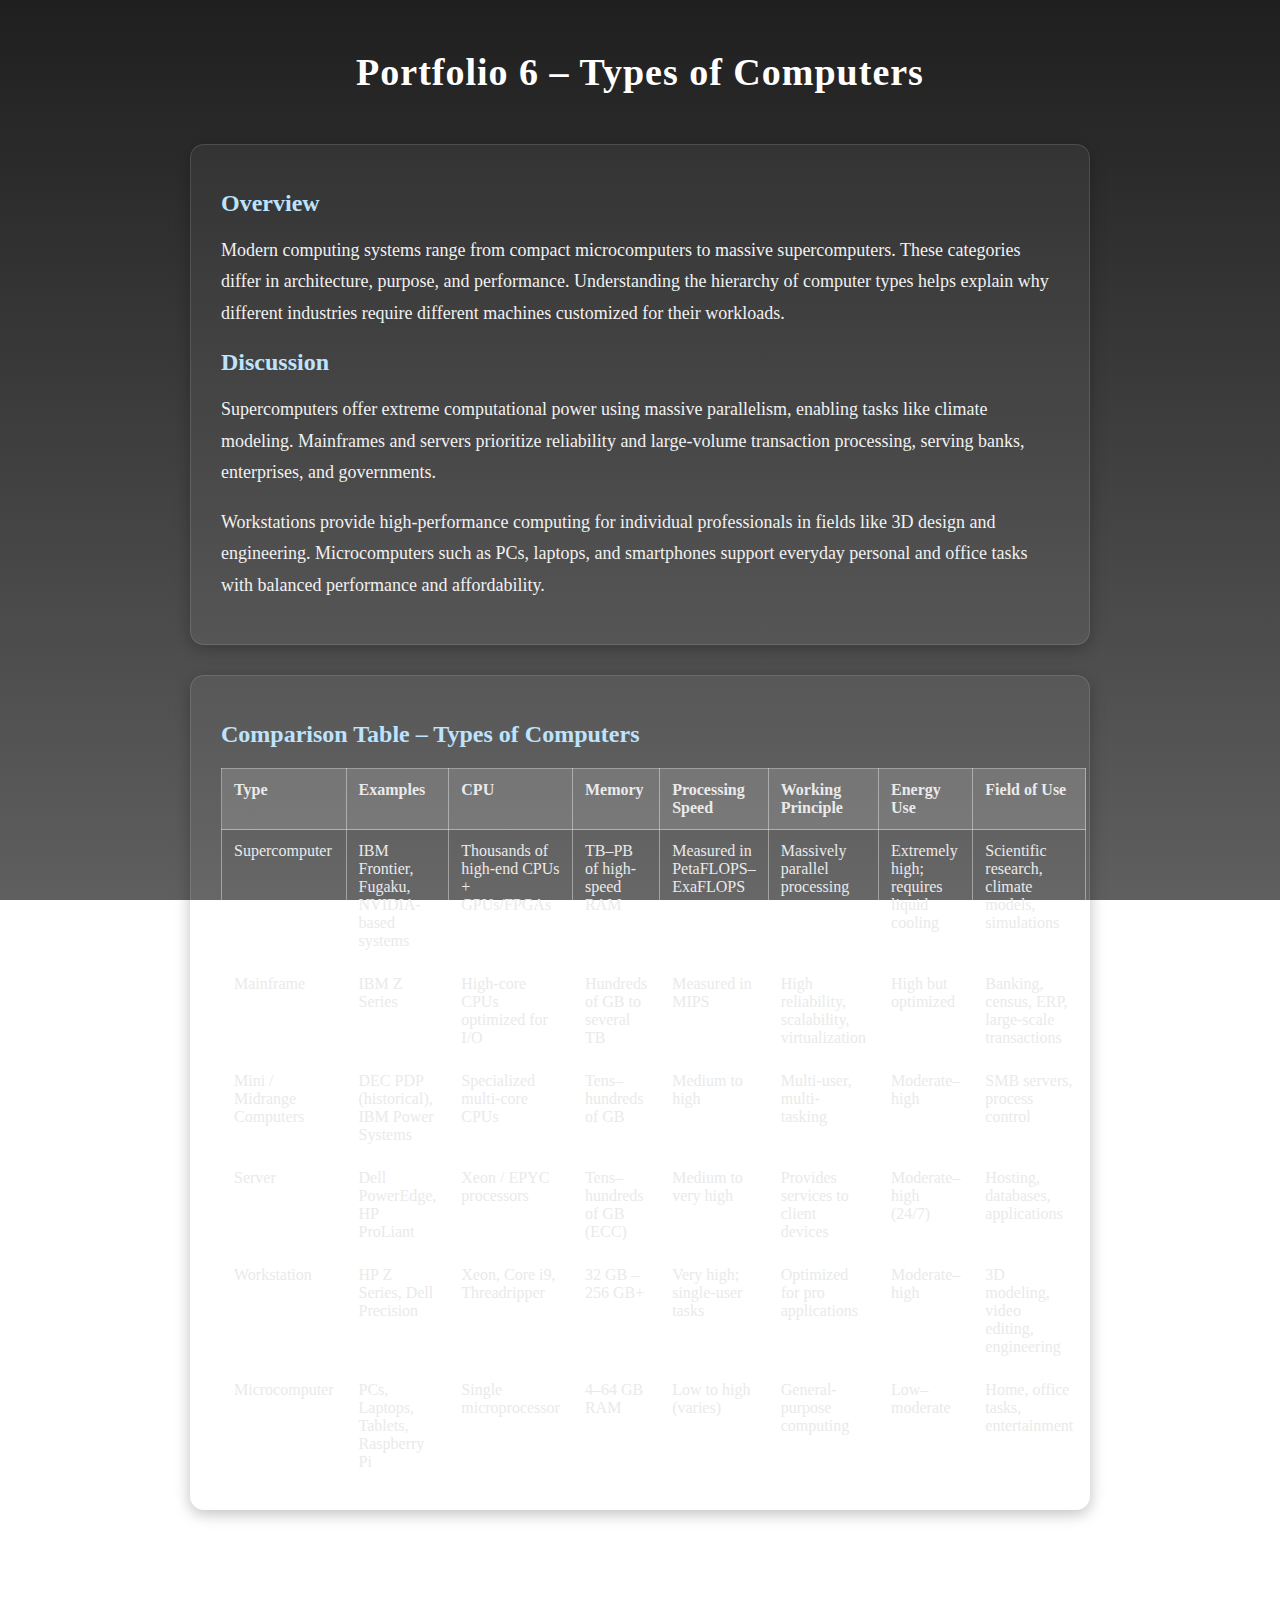
<file: portfolio6.html>
<!DOCTYPE html>
<html lang="en">
<head>
    <meta charset="UTF-8">
    <meta name="viewport" content="width=device-width, initial-scale=1.0">
    <title>Portfolio 6 – Types of Computers</title>
    <link rel="stylesheet" href="JustForPortfolio6.css">
</head>
<body>

    <div class="container">
        <h1>Portfolio 6 – Types of Computers</h1>

        <div class="text-box">

            <h2>Overview</h2>
            <p>
                Modern computing systems range from compact microcomputers to massive supercomputers. 
                These categories differ in architecture, purpose, and performance. Understanding the 
                hierarchy of computer types helps explain why different industries require different 
                machines customized for their workloads.
            </p>

            <h2>Discussion</h2>
            <p>
                Supercomputers offer extreme computational power using massive parallelism, enabling 
                tasks like climate modeling. Mainframes and servers prioritize reliability and large-volume 
                transaction processing, serving banks, enterprises, and governments. 
            </p>
            <p>
                Workstations provide high-performance computing for individual professionals in fields 
                like 3D design and engineering. Microcomputers such as PCs, laptops, and smartphones 
                support everyday personal and office tasks with balanced performance and affordability.
            </p>

        </div>

        
        <div class="text-box" style="margin-top: 30px;">

            <h2>Comparison Table – Types of Computers</h2>

            <table class="info-table">
                <thead>
                    <tr>
                        <th>Type</th>
                        <th>Examples</th>
                        <th>CPU</th>
                        <th>Memory</th>
                        <th>Processing Speed</th>
                        <th>Working Principle</th>
                        <th>Energy Use</th>
                        <th>Field of Use</th>
                    </tr>
                </thead>

                <tbody>
                    <tr>
                        <td>Supercomputer</td>
                        <td>IBM Frontier, Fugaku, NVIDIA-based systems</td>
                        <td>Thousands of high-end CPUs + GPUs/FPGAs</td>
                        <td>TB–PB of high-speed RAM</td>
                        <td>Measured in PetaFLOPS–ExaFLOPS</td>
                        <td>Massively parallel processing</td>
                        <td>Extremely high; requires liquid cooling</td>
                        <td>Scientific research, climate models, simulations</td>
                    </tr>

                    <tr>
                        <td>Mainframe</td>
                        <td>IBM Z Series</td>
                        <td>High-core CPUs optimized for I/O</td>
                        <td>Hundreds of GB to several TB</td>
                        <td>Measured in MIPS</td>
                        <td>High reliability, scalability, virtualization</td>
                        <td>High but optimized</td>
                        <td>Banking, census, ERP, large-scale transactions</td>
                    </tr>

                    <tr>
                        <td>Mini / Midrange Computers</td>
                        <td>DEC PDP (historical), IBM Power Systems</td>
                        <td>Specialized multi-core CPUs</td>
                        <td>Tens–hundreds of GB</td>
                        <td>Medium to high</td>
                        <td>Multi-user, multi-tasking</td>
                        <td>Moderate–high</td>
                        <td>SMB servers, process control</td>
                    </tr>

                    <tr>
                        <td>Server</td>
                        <td>Dell PowerEdge, HP ProLiant</td>
                        <td>Xeon / EPYC processors</td>
                        <td>Tens–hundreds of GB (ECC)</td>
                        <td>Medium to very high</td>
                        <td>Provides services to client devices</td>
                        <td>Moderate–high (24/7)</td>
                        <td>Hosting, databases, applications</td>
                    </tr>

                    <tr>
                        <td>Workstation</td>
                        <td>HP Z Series, Dell Precision</td>
                        <td>Xeon, Core i9, Threadripper</td>
                        <td>32 GB – 256 GB+</td>
                        <td>Very high; single-user tasks</td>
                        <td>Optimized for pro applications</td>
                        <td>Moderate–high</td>
                        <td>3D modeling, video editing, engineering</td>
                    </tr>

                    <tr>
                        <td>Microcomputer</td>
                        <td>PCs, Laptops, Tablets, Raspberry Pi</td>
                        <td>Single microprocessor</td>
                        <td>4–64 GB RAM</td>
                        <td>Low to high (varies)</td>
                        <td>General-purpose computing</td>
                        <td>Low–moderate</td>
                        <td>Home, office tasks, entertainment</td>
                    </tr>
                </tbody>
            </table>

        </div>

    </div>

    <div class="button-container">
       <a href="PlateOfGabagool.html" class="button">Take me back!</a>
    </div>

</body>
</html>
</file>
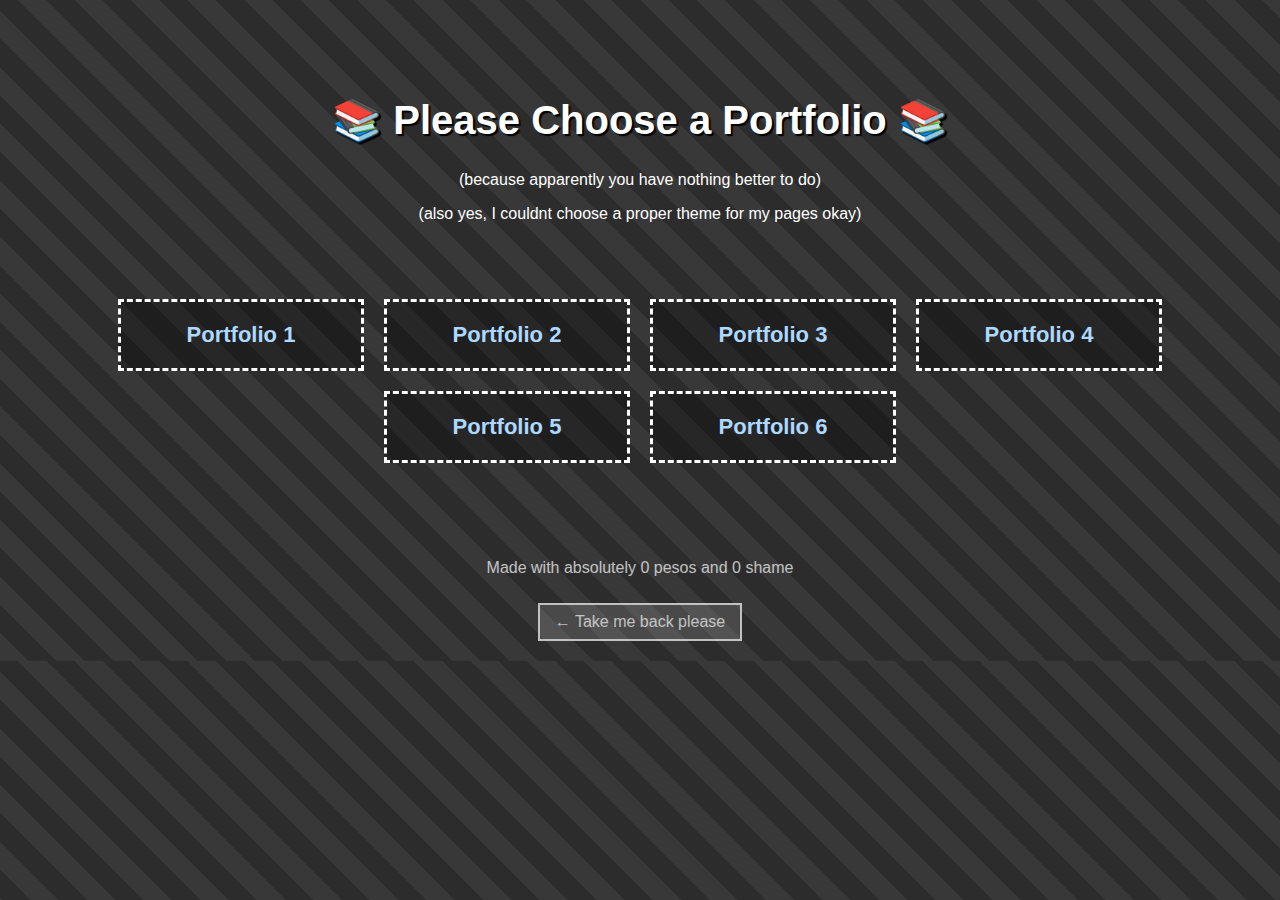
<file: WebShite/PlateOfGabagool.html>
<!DOCTYPE html>
<html lang="en">
<head>
    <meta charset="UTF-8">
    <meta name="viewport" content="width=device-width, initial-scale=1.0">
    <title>Select a Portfolio (budget: ₱0)</title>
    <link rel="stylesheet" href="HalaAngPageNiLanding.css">
</head>
<body>

    <div class="header">
        <h1>📚 Please Choose a Portfolio 📚</h1>
        <p>(because apparently you have nothing better to do)</p>
        <p>(also yes, I couldnt choose a proper theme for my pages okay)</p>
    </div>

    <div class="container">

        <div class="portfolio-box">
            <a href="portfolio1.html">Portfolio 1</a>
        </div>

        <div class="portfolio-box">
            <a href="portfolio2.html">Portfolio 2</a>
        </div>

        <div class="portfolio-box">
            <a href="portfolio3.html">Portfolio 3</a>
        </div>

        <div class="portfolio-box">
            <a href="portfolio4.html">Portfolio 4</a>
        </div>

        <div class="portfolio-box">
            <a href="portfolio5.html">Portfolio 5</a>
        </div>

        <div class="portfolio-box">
            <a href="portfolio6.html">Portfolio 6</a>
        </div>

    </div>

    <div class="footer">
        <p>Made with absolutely 0 pesos and 0 shame</p>
        <a href="index.html" class="back-btn">← Take me back please</a>
    </div>

</body>
</html>
</file>
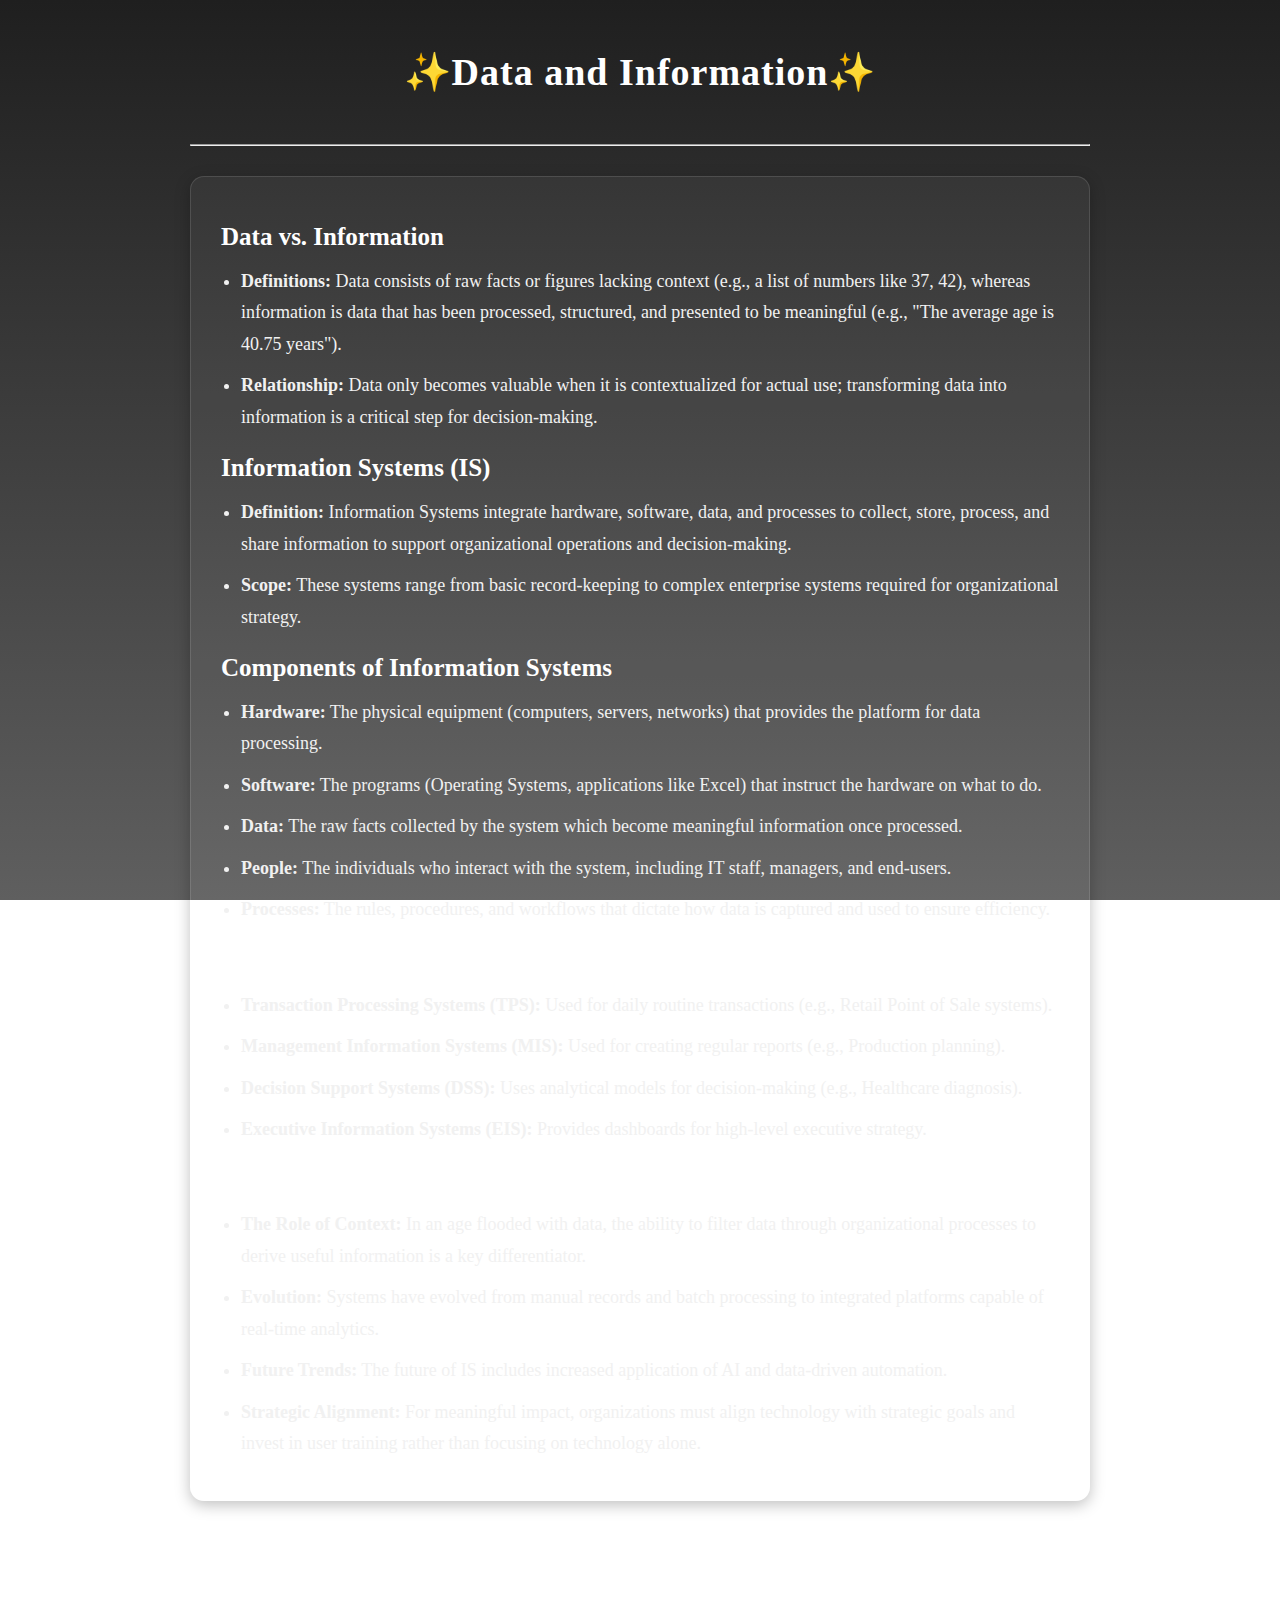
<file: WebShite/portfolio2.html>
<!DOCTYPE html>
<html lang="en">
<head>
    <meta charset="UTF-8">
    <meta name="viewport" content="width=device-width, initial-scale=1.0">
    <title>Portfolio 2 - Data & Information Systems</title>
    <link rel="stylesheet" href="portfolios.css">
</head>
<body>
    <div class="container">
        <h1>✨Data and Information✨</h1>
        <hr>

        <div class="text-box">
            <!-- Data vs. Information -->
            <h2 style="font-size: 25px; text-align: left; color: white;">
                Data vs. Information
            </h2>

            <ul>
                <li style="text-align: left;">
                    <strong>Definitions:</strong> Data consists of raw facts or figures lacking context (e.g., a list of numbers like 37, 42), whereas information is data that has been processed, structured, and presented to be meaningful (e.g., "The average age is 40.75 years").
                </li>
                <li style="text-align: left;">
                    <strong>Relationship:</strong> Data only becomes valuable when it is contextualized for actual use; transforming data into information is a critical step for decision-making.
                </li>
            </ul>

           
            <h2 style="font-size: 25px; text-align: left; color: white;">
                Information Systems (IS)
            </h2>

            <ul>
                <li style="text-align: left;">
                    <strong>Definition:</strong> Information Systems integrate hardware, software, data, and processes to collect, store, process, and share information to support organizational operations and decision-making.
                </li>
                <li style="text-align: left;">
                    <strong>Scope:</strong> These systems range from basic record-keeping to complex enterprise systems required for organizational strategy.
                </li>
            </ul>

          
            <h2 style="font-size: 25px; text-align: left; color: white;">
                Components of Information Systems
            </h2>

            <ul>
                <li style="text-align: left;"><strong>Hardware:</strong> The physical equipment (computers, servers, networks) that provides the platform for data processing.</li>
                <li style="text-align: left;"><strong>Software:</strong> The programs (Operating Systems, applications like Excel) that instruct the hardware on what to do.</li>
                <li style="text-align: left;"><strong>Data:</strong> The raw facts collected by the system which become meaningful information once processed.</li>
                <li style="text-align: left;"><strong>People:</strong> The individuals who interact with the system, including IT staff, managers, and end-users.</li>
                <li style="text-align: left;"><strong>Processes:</strong> The rules, procedures, and workflows that dictate how data is captured and used to ensure efficiency.</li>
            </ul>

           
            <h2 style="font-size: 25px; text-align: left; color: white;">
                Types of Support Systems
            </h2>

            <ul>
                <li style="text-align: left;"><strong>Transaction Processing Systems (TPS):</strong> Used for daily routine transactions (e.g., Retail Point of Sale systems).</li>
                <li style="text-align: left;"><strong>Management Information Systems (MIS):</strong> Used for creating regular reports (e.g., Production planning).</li>
                <li style="text-align: left;"><strong>Decision Support Systems (DSS):</strong> Uses analytical models for decision-making (e.g., Healthcare diagnosis).</li>
                <li style="text-align: left;"><strong>Executive Information Systems (EIS):</strong> Provides dashboards for high-level executive strategy.</li>
            </ul>

          
            <h2 style="font-size: 25px; text-align: left; color: white;">
                Analysis and Future Outlook
            </h2>

            <ul>
                <li style="text-align: left;"><strong>The Role of Context:</strong> In an age flooded with data, the ability to filter data through organizational processes to derive useful information is a key differentiator.</li>
                <li style="text-align: left;"><strong>Evolution:</strong> Systems have evolved from manual records and batch processing to integrated platforms capable of real-time analytics.</li>
                <li style="text-align: left;"><strong>Future Trends:</strong> The future of IS includes increased application of AI and data-driven automation.</li>
                <li style="text-align: left;"><strong>Strategic Alignment:</strong> For meaningful impact, organizations must align technology with strategic goals and invest in user training rather than focusing on technology alone.</li>
            </ul>
        </div>

     
        <br>
        <div class="button-container">
          <a href="PlateOfGabagool.html" class="button">Take me back!</a>
        </div>
    </div>
   
    



</body>
</html>
</file>
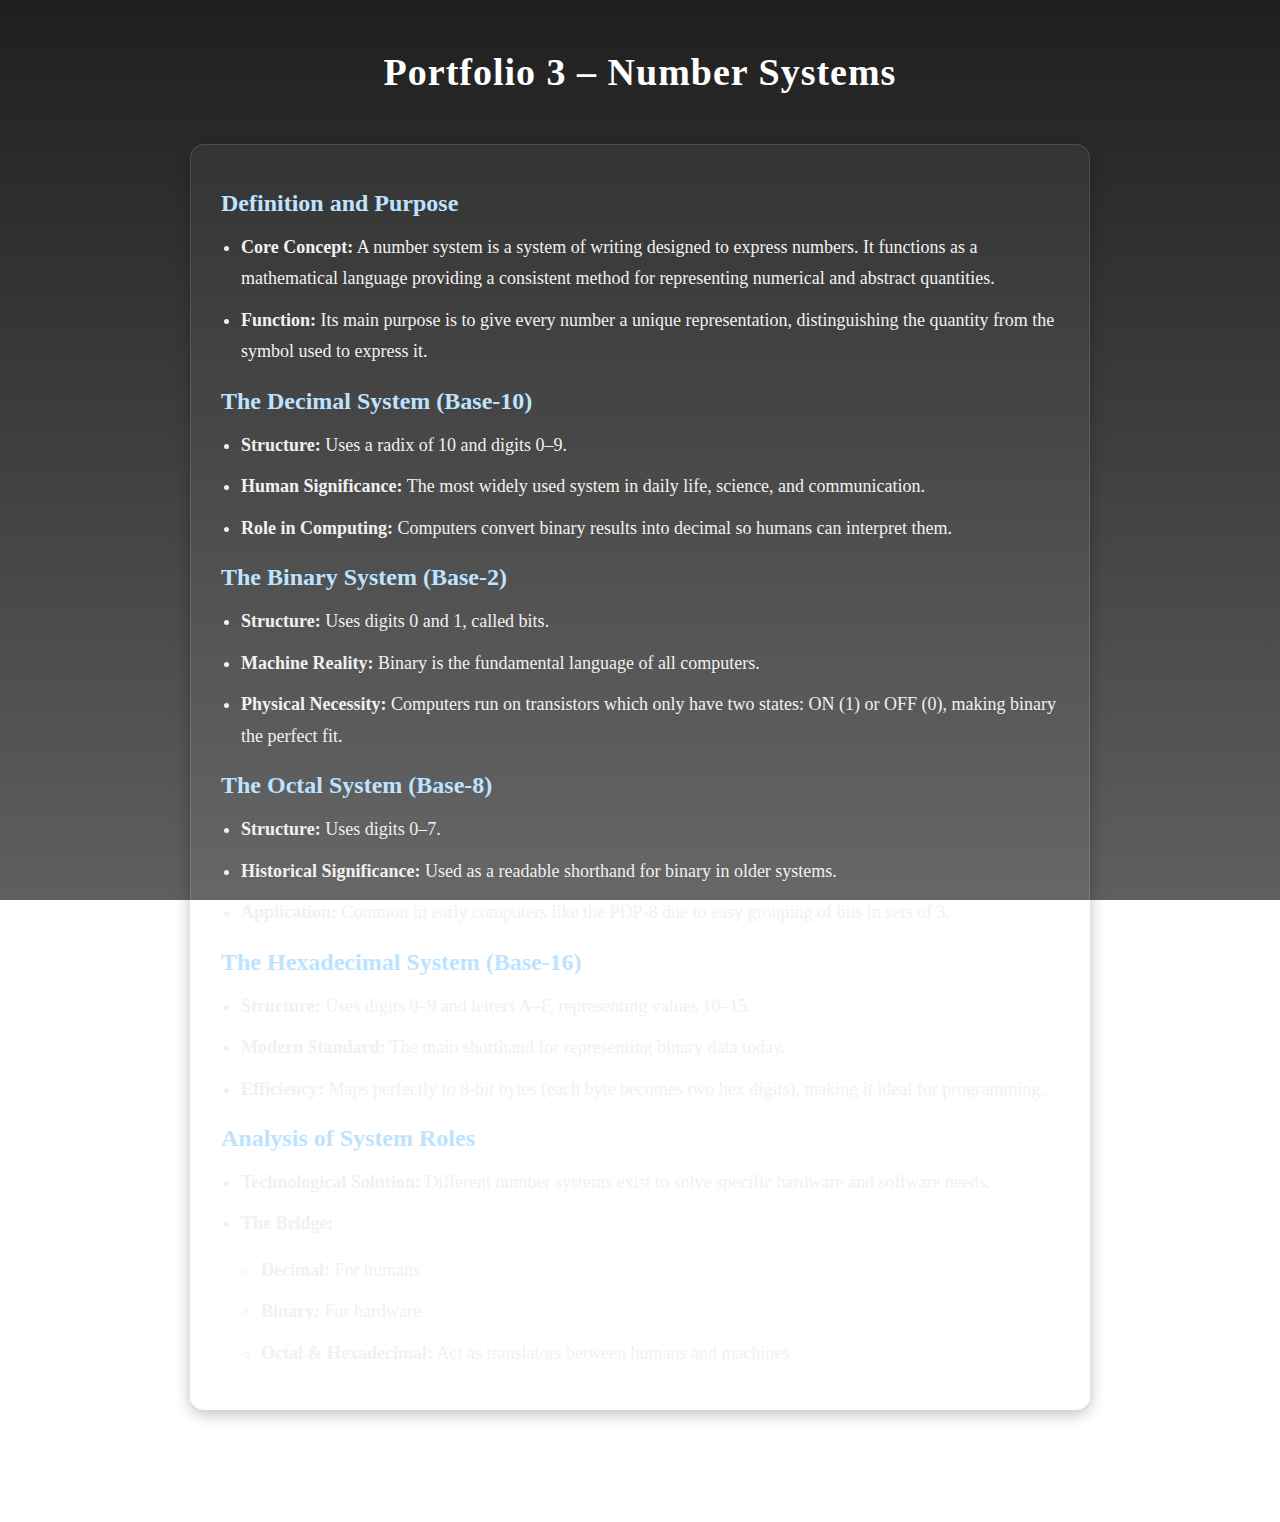
<file: WebShite/portfolio3.html>
<!DOCTYPE html>
<html lang="en">
<head>
    <meta charset="UTF-8">
    <meta name="viewport" content="width=device-width, initial-scale=1.0">
    <title>Portfolio 3 – Number Systems</title>
    <link rel="stylesheet" href="portfolios.css">
</head>
<body>

    <div class="container">
        <h1>Portfolio 3 – Number Systems</h1>

        <div class="text-box">

            <h2>Definition and Purpose</h2>
            <ul>
                <li><strong>Core Concept:</strong> A number system is a system of writing designed to express numbers. It functions as a mathematical language providing a consistent method for representing numerical and abstract quantities.</li>
                <li><strong>Function:</strong> Its main purpose is to give every number a unique representation, distinguishing the quantity from the symbol used to express it.</li>
            </ul>

            <h2>The Decimal System (Base-10)</h2>
            <ul>
                <li><strong>Structure:</strong> Uses a radix of 10 and digits 0–9.</li>
                <li><strong>Human Significance:</strong> The most widely used system in daily life, science, and communication.</li>
                <li><strong>Role in Computing:</strong> Computers convert binary results into decimal so humans can interpret them.</li>
            </ul>

            <h2>The Binary System (Base-2)</h2>
            <ul>
                <li><strong>Structure:</strong> Uses digits 0 and 1, called bits.</li>
                <li><strong>Machine Reality:</strong> Binary is the fundamental language of all computers.</li>
                <li><strong>Physical Necessity:</strong> Computers run on transistors which only have two states: ON (1) or OFF (0), making binary the perfect fit.</li>
            </ul>

            <h2>The Octal System (Base-8)</h2>
            <ul>
                <li><strong>Structure:</strong> Uses digits 0–7.</li>
                <li><strong>Historical Significance:</strong> Used as a readable shorthand for binary in older systems.</li>
                <li><strong>Application:</strong> Common in early computers like the PDP-8 due to easy grouping of bits in sets of 3.</li>
            </ul>

            <h2>The Hexadecimal System (Base-16)</h2>
            <ul>
                <li><strong>Structure:</strong> Uses digits 0–9 and letters A–F, representing values 10–15.</li>
                <li><strong>Modern Standard:</strong> The main shorthand for representing binary data today.</li>
                <li><strong>Efficiency:</strong> Maps perfectly to 8-bit bytes (each byte becomes two hex digits), making it ideal for programming.</li>
            </ul>

            <h2>Analysis of System Roles</h2>
            <ul>
                <li><strong>Technological Solution:</strong> Different number systems exist to solve specific hardware and software needs.</li>
                <li><strong>The Bridge:</strong>  
                    <ul>
                        <li><strong>Decimal:</strong> For humans</li>
                        <li><strong>Binary:</strong> For hardware</li>
                        <li><strong>Octal & Hexadecimal:</strong> Act as translators between humans and machines</li>
                    </ul>
                </li>
            </ul>

        </div>
    </div>

    <div class="button-container">
        <a href="PlateOfGabagool.html" class="button">Take me back!</a>
    </div>

</body>
</html>
</file>
<file: homepage.css>
body {
    margin: 0;
    padding: 0;
    font-family: 'Times New Roman', sans-serif;

 
    background: grey;

  
    background-image: url("circuit.svg");
    background-size: 900px;        /* not too big so it tiles */
    background-repeat: repeat;     /* makes it fill EVERYTHING */
    background-attachment: fixed;  /* static like wallpaper */
    background-blend-mode: multiply;

    box-shadow: inset 0 0 120px 80px rgba(17, 1, 17, 0.25);
    color: white;
    min-height: 100vh;
}


.topbar {
    width: 100%;
    height: 70px;
    position: fixed;
    top: 0;
    left: 0;

    border-bottom: 2px solid rgba(255, 255, 255, 0.2);

    display: flex;
    align-items: center;
    justify-content: flex-end;

    padding: 0 20px;

  
    background: rgba(0, 0, 0, 0.2);
    backdrop-filter: blur(4px);
}


.about-btn {
    background-color: rgba(255, 255, 255, 0.2);
    padding: 10px 25px;
    border: 2px solid white;
    border-radius: 8px;
    font-size: 18px;
    color: white;
    text-decoration: none;
    transition: 0.3s;
}

.about-btn:hover {
    transform: scale(1.05);
    box-shadow: 0 5px 15px rgba(255,255,255,0.3);
}


.container {
    max-width: 800px;
    margin: 120px auto 0 auto;
    padding: 40px 20px;
    text-align: center;


    background: rgba(0, 0, 0, 0.25);
    border-radius: 12px;
    backdrop-filter: blur(6px);
}


p {
    font-family: 'Open Sans', sans-serif;
    font-size: 20px;
    line-height: 1.8;
    margin-bottom: 20px;
}


.button-container {
    display: flex;
    gap: 20px;
    justify-content: center;
    margin-top: 30px;
    flex-wrap: wrap;
}

.button {
    background-color: rgba(255, 255 , 255 , 0.2);
    color: white;
    border: 2px solid white;
    padding: 15px 30px;
    border-radius: 8px;
    text-decoration: none;
    font-size: 18px;
    transition: 0.3s;
}

.button:hover {
    transform: scale(1.05);
    box-shadow: 0 5px 15px rgba(255, 255, 255, 0.3);
}


#about {
    max-width: 800px;
    margin: 120px auto;
    padding: 40px 30px;

    background: rgba(0, 0, 0, 0.35);
    border-radius: 15px;
    backdrop-filter: blur(8px);

    text-align: left;
}

#about h2 {
    font-size: 32px;
    margin-bottom: 15px;
    color: #d6ecff;
}

#about p {
    font-size: 20px;
    line-height: 1.7;
    color: #ffffff;
}


html {
    scroll-behavior: smooth;
}
</file>
<file: WebShite/homepage.css>
body {
    margin: 0;
    padding: 0;
    font-family: 'Times New Roman', sans-serif;

 
    background: grey;

  
    background-image: url("circuit.svg");
    background-size: 900px;        /* not too big so it tiles */
    background-repeat: repeat;     /* makes it fill EVERYTHING */
    background-attachment: fixed;  /* static like wallpaper */
    background-blend-mode: multiply;

    box-shadow: inset 0 0 120px 80px rgba(17, 1, 17, 0.25);
    color: white;
    min-height: 100vh;
}


.topbar {
    width: 100%;
    height: 70px;
    position: fixed;
    top: 0;
    left: 0;

    border-bottom: 2px solid rgba(255, 255, 255, 0.2);

    display: flex;
    align-items: center;
    justify-content: flex-end;

    padding: 0 20px;

  
    background: rgba(0, 0, 0, 0.2);
    backdrop-filter: blur(4px);
}


.about-btn {
    background-color: rgba(255, 255, 255, 0.2);
    padding: 10px 25px;
    border: 2px solid white;
    border-radius: 8px;
    font-size: 18px;
    color: white;
    text-decoration: none;
    transition: 0.3s;
}

.about-btn:hover {
    transform: scale(1.05);
    box-shadow: 0 5px 15px rgba(255,255,255,0.3);
}


.container {
    max-width: 800px;
    margin: 120px auto 0 auto;
    padding: 40px 20px;
    text-align: center;


    background: rgba(0, 0, 0, 0.25);
    border-radius: 12px;
    backdrop-filter: blur(6px);
}


p {
    font-family: 'Open Sans', sans-serif;
    font-size: 20px;
    line-height: 1.8;
    margin-bottom: 20px;
}


.button-container {
    display: flex;
    gap: 20px;
    justify-content: center;
    margin-top: 30px;
    flex-wrap: wrap;
}

.button {
    background-color: rgba(255, 255 , 255 , 0.2);
    color: white;
    border: 2px solid white;
    padding: 15px 30px;
    border-radius: 8px;
    text-decoration: none;
    font-size: 18px;
    transition: 0.3s;
}

.button:hover {
    transform: scale(1.05);
    box-shadow: 0 5px 15px rgba(255, 255, 255, 0.3);
}


#about {
    max-width: 800px;
    margin: 120px auto;
    padding: 40px 30px;

    background: rgba(0, 0, 0, 0.35);
    border-radius: 15px;
    backdrop-filter: blur(8px);

    text-align: left;
}

#about h2 {
    font-size: 32px;
    margin-bottom: 15px;
    color: #d6ecff;
}

#about p {
    font-size: 20px;
    line-height: 1.7;
    color: #ffffff;
}


html {
    scroll-behavior: smooth;
}
</file>
<file: HalaAngPageNiLanding.css>
body {
    margin: 0;
    padding: 0;
    font-family: Comic Sans MS, Arial, sans-serif;
    background: repeating-linear-gradient(
        45deg,
        #383838,
        #383838 20px,
        #2c2c2c 20px,
        #2c2c2c 40px
    );
    color: white;
    text-align: center;
}

.header {
    margin-top: 50px;
    padding: 20px;
}

.header h1 {
    font-size: 40px;
    text-shadow: 2px 2px 1px black;
}

.container {
    display: flex;
    flex-wrap: wrap;
    justify-content: center;
    margin-top: 40px;
    gap: 20px;
}

.portfolio-box {
    width: 200px;
    padding: 20px;
    border: 3px dashed white;
    background: rgba(0,0,0,0.3);
    transition: 0.2s;
}

.portfolio-box:hover {
    background: rgba(255,255,255,0.15);
    transform: rotate(1deg) scale(1.05);
}

.portfolio-box a {
    font-size: 22px;
    font-weight: bold;
    text-decoration: none;
    color: #add8ff;
}

.footer {
    margin-top: 60px;
    padding: 20px;
    opacity: 0.7;
}

.back-btn {
    display: inline-block;
    margin-top: 10px;
    padding: 8px 15px;
    background: rgba(255,255,255,0.2);
    border: 2px solid white;
    color: white;
    text-decoration: none;
    transition: 0.2s;
}

.back-btn:hover {
    background: rgba(255,255,255,0.4);
    transform: scale(1.1);
}
</file>
<file: portfolios.css>
body {
    margin: 0;
    padding: 0;
    font-family: 'Lucida Sans';
    background: linear-gradient(to top, #5f5f5f, #1f1f1f);
    min-height: 100vh;
    background-attachment: fixed;
    color: #eaeaea;
}


.container {
    max-width: 900px;
    margin: 50px auto;
    padding: 0 20px;
}


h1 {
    text-align: center;
    font-size: 38px;
    font-weight: 600;
    margin-bottom: 50px;
    color: #ffffff;
    letter-spacing: 1px;
}

.text-box {
    background: rgba(255, 255, 255, 0.05);
    padding: 25px 30px;
    border-radius: 14px;
    margin: 30px 0;
    border: 1px solid rgba(255, 255, 255, 0.12);
    box-shadow: 0 4px 15px rgba(0, 0, 0, 0.25);
    transition: 0.3s ease;
}

.text-box:hover {
    background: rgba(255, 255, 255, 0.09);
    transform: translateY(-3px);
}


h2 {
    font-size: 24px;
    font-weight: 600;
    color: #bde3ff;
    margin-bottom: 15px;
}


p, li {
    font-size: 18px;
    line-height: 1.75;
    color: #f1f1f1;
}

ul {
    padding-left: 20px;
    margin: 15px 0;
}

li {
    margin-bottom: 10px;
}


.button-container {
    text-align: center;
    margin-top: 50px;
}

.button {
    display: inline-block;
    padding: 12px 28px;
    margin: 8px;
    background: rgba(255, 255, 255, 0.12);
    color: white;
    border-radius: 10px;
    text-decoration: none;
    font-size: 17px;
    font-weight: 600;
    letter-spacing: 0.5px;
    border: 1px solid rgba(255, 255, 255, 0.3);
    transition: 0.3s ease;
}

.button:hover {
    background: rgba(255, 255, 255, 0.25);
    transform: translateY(-4px);
    box-shadow: 0 10px 25px rgba(255, 255, 255, 0.18);
}


.info-table {
    width: 100%;
    border-collapse: separate;   
    border-spacing: 0;          
    margin-top: 20px;
    overflow: hidden;
    border-radius: 10px;
    background: rgba(255,255,255,0.05);
    backdrop-filter: blur(4px);
}


.info-table th {
    padding: 14px;
    text-align: left;
    font-size: 18px;
    color: #d6ecff;
    background: rgba(255,255,255,0.15);
    border-bottom: 2px solid rgba(255,255,255,0.25);
}


.info-table td {
    padding: 12px 14px;
    font-size: 17px;
    color: white;
    border-bottom: 1px solid rgba(255,255,255,0.15);
}


.info-table tr:nth-child(even) td {
    background: rgba(255, 255, 255, 0.06);
}


.info-table tr:hover td {
    background: rgba(255,255,255,0.12);
    transition: 0.2s;
}


.info-table tr:last-child td {
    border-bottom: none;
}
</file>
<file: JustForPortfolio6.css>
body {
    margin: 0;
    padding: 0;
    font-family: 'Lucida Sans';
    background: linear-gradient(to top, #5f5f5f, #1f1f1f);
    min-height: 100vh;
    background-attachment: fixed;
    color: #eaeaea;
}


.container {
    max-width: 900px;
    margin: 50px auto;
    padding: 0 20px;
}


h1 {
    text-align: center;
    font-size: 38px;
    font-weight: 600;
    margin-bottom: 50px;
    color: #ffffff;
    letter-spacing: 1px;
}

.text-box {
    background: rgba(255, 255, 255, 0.05);
    padding: 25px 30px;
    border-radius: 14px;
    margin: 30px 0;
    border: 1px solid rgba(255, 255, 255, 0.12);
    box-shadow: 0 4px 15px rgba(0, 0, 0, 0.25);
    transition: 0.3s ease;
}

.text-box:hover {
    background: rgba(255, 255, 255, 0.09);
    transform: translateY(-3px);
}


h2 {
    font-size: 24px;
    font-weight: 600;
    color: #bde3ff;
    margin-bottom: 15px;
}


p, li {
    font-size: 18px;
    line-height: 1.75;
    color: #f1f1f1;
}

ul {
    padding-left: 20px;
    margin: 15px 0;
}

li {
    margin-bottom: 10px;
}


.button-container {
    text-align: center;
    margin-top: 50px;
}

.button {
    display: inline-block;
    padding: 12px 28px;
    margin: 8px;
    background: rgba(255, 255, 255, 0.12);
    color: white;
    border-radius: 10px;
    text-decoration: none;
    font-size: 17px;
    font-weight: 600;
    letter-spacing: 0.5px;
    border: 1px solid rgba(255, 255, 255, 0.3);
    transition: 0.3s ease;
}

.button:hover {
    background: rgba(255, 255, 255, 0.25);
    transform: translateY(-4px);
    box-shadow: 0 10px 25px rgba(255, 255, 255, 0.18);
}


.info-table {
    width: 100%;
    border-collapse: collapse;
    margin-top: 20px;
}

.info-table th, 
.info-table td {
    border: 1px solid rgba(255, 255, 255, 0.4);
    padding: 12px;
    text-align: left;
    vertical-align: top;
}

.info-table th {
    background-color: rgba(255, 255, 255, 0.15);
    font-weight: bold;
}

.info-table tr:nth-child(even) {
    background-color: rgba(255, 255, 255, 0.05);
}
</file>
<file: WebShite/HalaAngPageNiLanding.css>
body {
    margin: 0;
    padding: 0;
    font-family: Comic Sans MS, Arial, sans-serif;
    background: repeating-linear-gradient(
        45deg,
        #383838,
        #383838 20px,
        #2c2c2c 20px,
        #2c2c2c 40px
    );
    color: white;
    text-align: center;
}

.header {
    margin-top: 50px;
    padding: 20px;
}

.header h1 {
    font-size: 40px;
    text-shadow: 2px 2px 1px black;
}

.container {
    display: flex;
    flex-wrap: wrap;
    justify-content: center;
    margin-top: 40px;
    gap: 20px;
}

.portfolio-box {
    width: 200px;
    padding: 20px;
    border: 3px dashed white;
    background: rgba(0,0,0,0.3);
    transition: 0.2s;
}

.portfolio-box:hover {
    background: rgba(255,255,255,0.15);
    transform: rotate(1deg) scale(1.05);
}

.portfolio-box a {
    font-size: 22px;
    font-weight: bold;
    text-decoration: none;
    color: #add8ff;
}

.footer {
    margin-top: 60px;
    padding: 20px;
    opacity: 0.7;
}

.back-btn {
    display: inline-block;
    margin-top: 10px;
    padding: 8px 15px;
    background: rgba(255,255,255,0.2);
    border: 2px solid white;
    color: white;
    text-decoration: none;
    transition: 0.2s;
}

.back-btn:hover {
    background: rgba(255,255,255,0.4);
    transform: scale(1.1);
}
</file>
<file: WebShite/portfolios.css>
body {
    margin: 0;
    padding: 0;
    font-family: 'Lucida Sans';
    background: linear-gradient(to top, #5f5f5f, #1f1f1f);
    min-height: 100vh;
    background-attachment: fixed;
    color: #eaeaea;
}


.container {
    max-width: 900px;
    margin: 50px auto;
    padding: 0 20px;
}


h1 {
    text-align: center;
    font-size: 38px;
    font-weight: 600;
    margin-bottom: 50px;
    color: #ffffff;
    letter-spacing: 1px;
}

.text-box {
    background: rgba(255, 255, 255, 0.05);
    padding: 25px 30px;
    border-radius: 14px;
    margin: 30px 0;
    border: 1px solid rgba(255, 255, 255, 0.12);
    box-shadow: 0 4px 15px rgba(0, 0, 0, 0.25);
    transition: 0.3s ease;
}

.text-box:hover {
    background: rgba(255, 255, 255, 0.09);
    transform: translateY(-3px);
}


h2 {
    font-size: 24px;
    font-weight: 600;
    color: #bde3ff;
    margin-bottom: 15px;
}


p, li {
    font-size: 18px;
    line-height: 1.75;
    color: #f1f1f1;
}

ul {
    padding-left: 20px;
    margin: 15px 0;
}

li {
    margin-bottom: 10px;
}


.button-container {
    text-align: center;
    margin-top: 50px;
}

.button {
    display: inline-block;
    padding: 12px 28px;
    margin: 8px;
    background: rgba(255, 255, 255, 0.12);
    color: white;
    border-radius: 10px;
    text-decoration: none;
    font-size: 17px;
    font-weight: 600;
    letter-spacing: 0.5px;
    border: 1px solid rgba(255, 255, 255, 0.3);
    transition: 0.3s ease;
}

.button:hover {
    background: rgba(255, 255, 255, 0.25);
    transform: translateY(-4px);
    box-shadow: 0 10px 25px rgba(255, 255, 255, 0.18);
}


.info-table {
    width: 100%;
    border-collapse: separate;   
    border-spacing: 0;          
    margin-top: 20px;
    overflow: hidden;
    border-radius: 10px;
    background: rgba(255,255,255,0.05);
    backdrop-filter: blur(4px);
}


.info-table th {
    padding: 14px;
    text-align: left;
    font-size: 18px;
    color: #d6ecff;
    background: rgba(255,255,255,0.15);
    border-bottom: 2px solid rgba(255,255,255,0.25);
}


.info-table td {
    padding: 12px 14px;
    font-size: 17px;
    color: white;
    border-bottom: 1px solid rgba(255,255,255,0.15);
}


.info-table tr:nth-child(even) td {
    background: rgba(255, 255, 255, 0.06);
}


.info-table tr:hover td {
    background: rgba(255,255,255,0.12);
    transition: 0.2s;
}


.info-table tr:last-child td {
    border-bottom: none;
}
</file>
